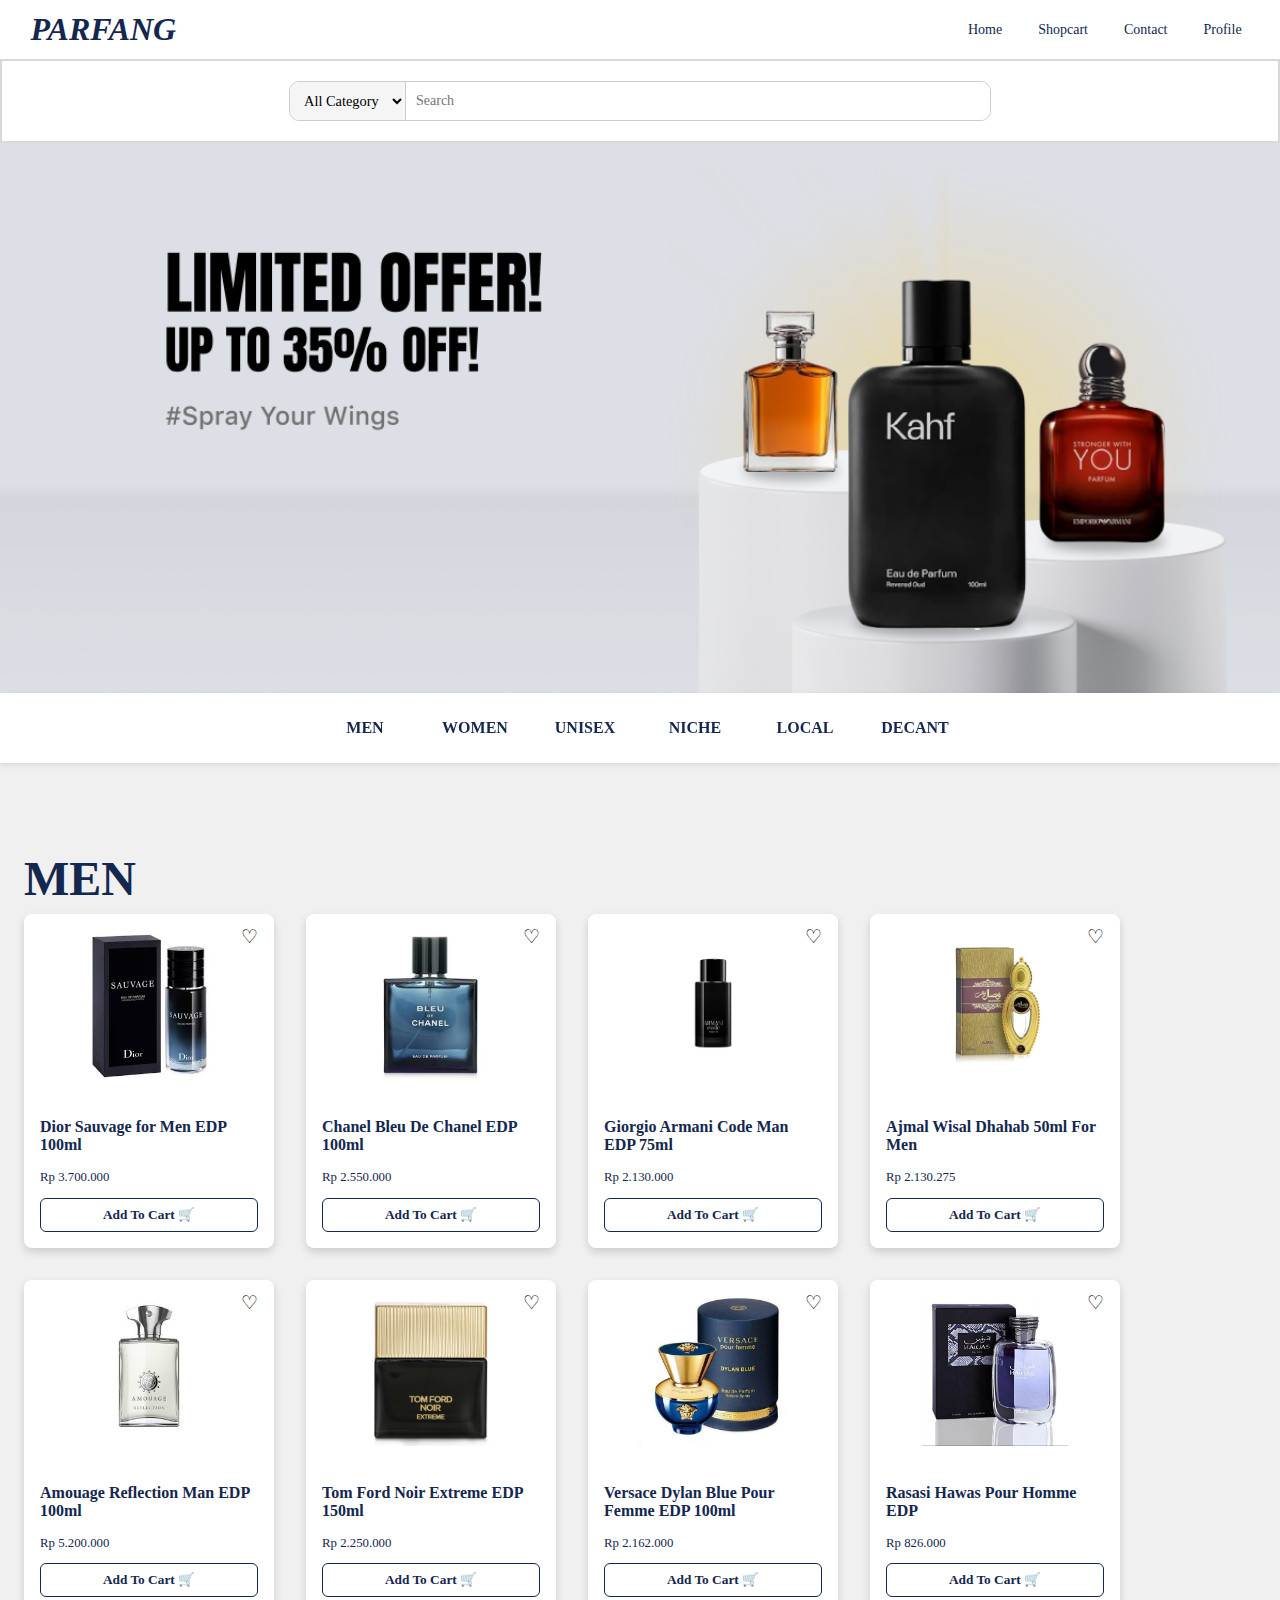
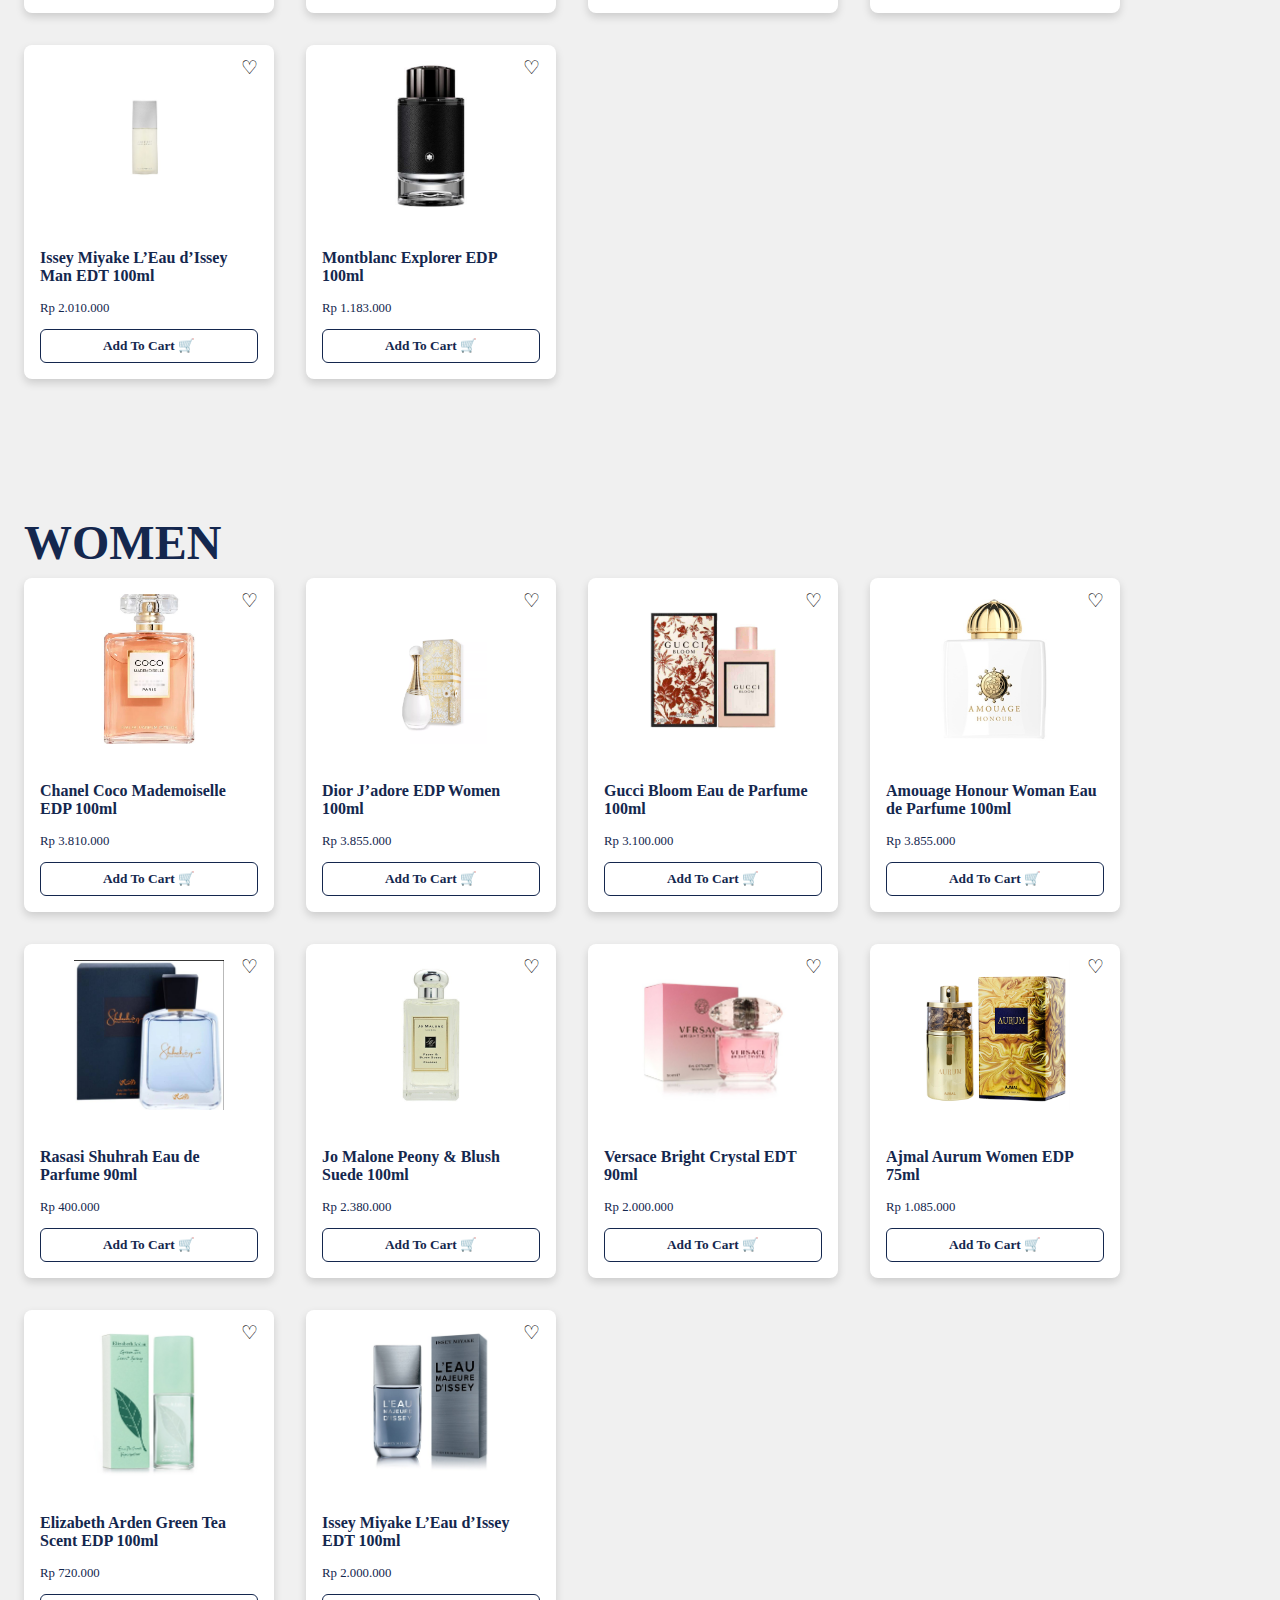
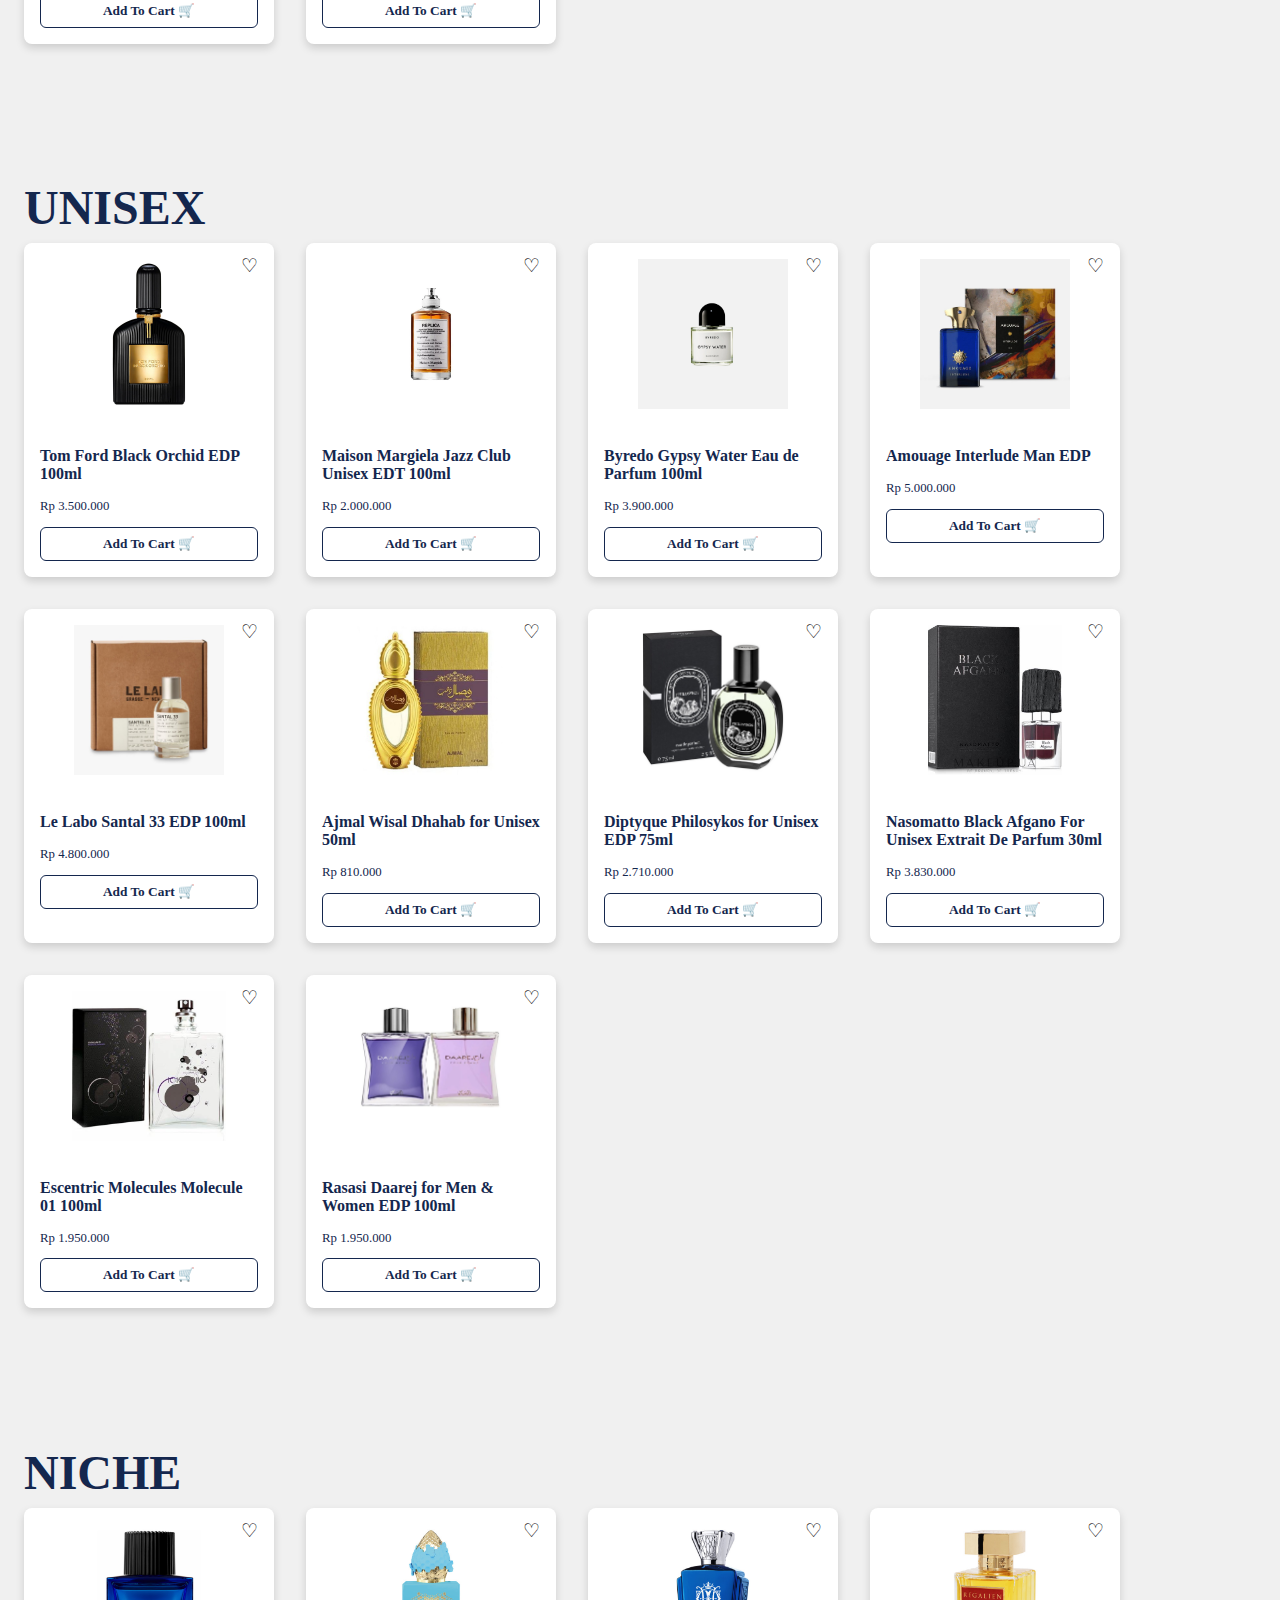
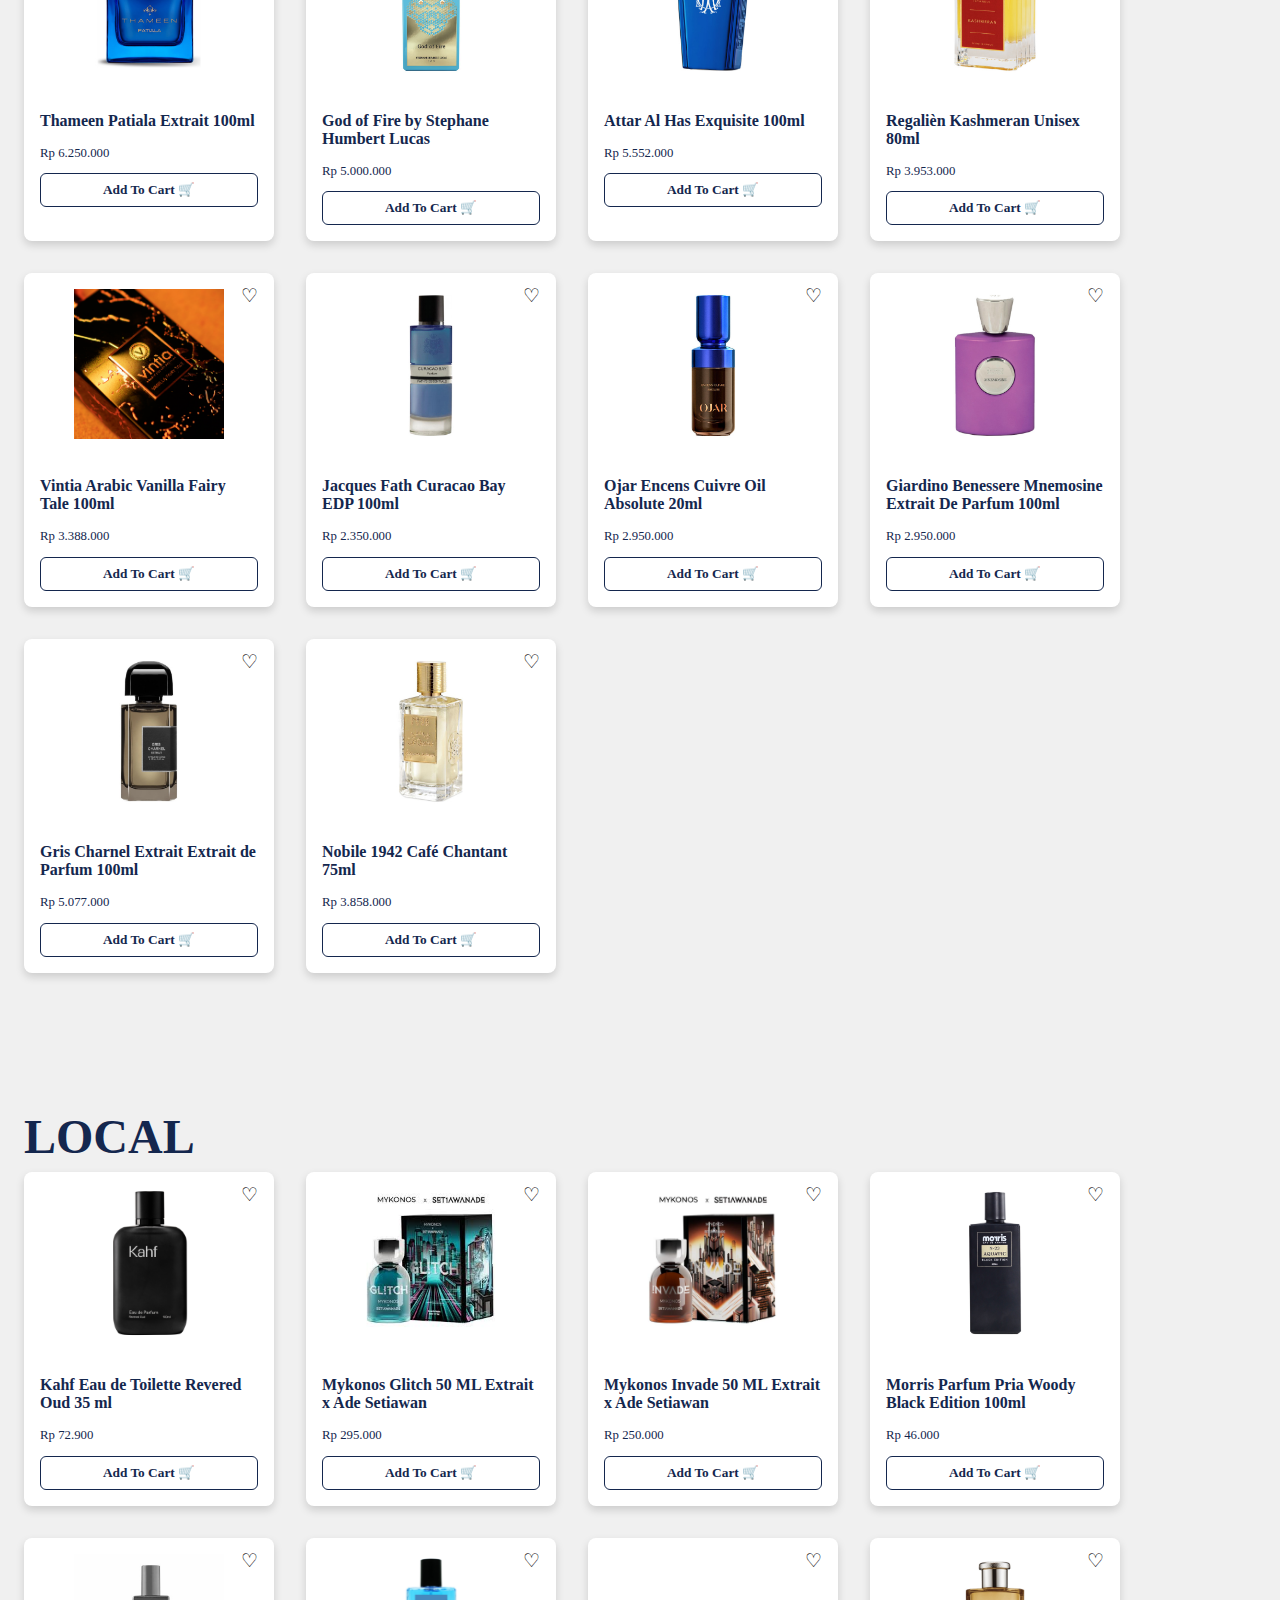
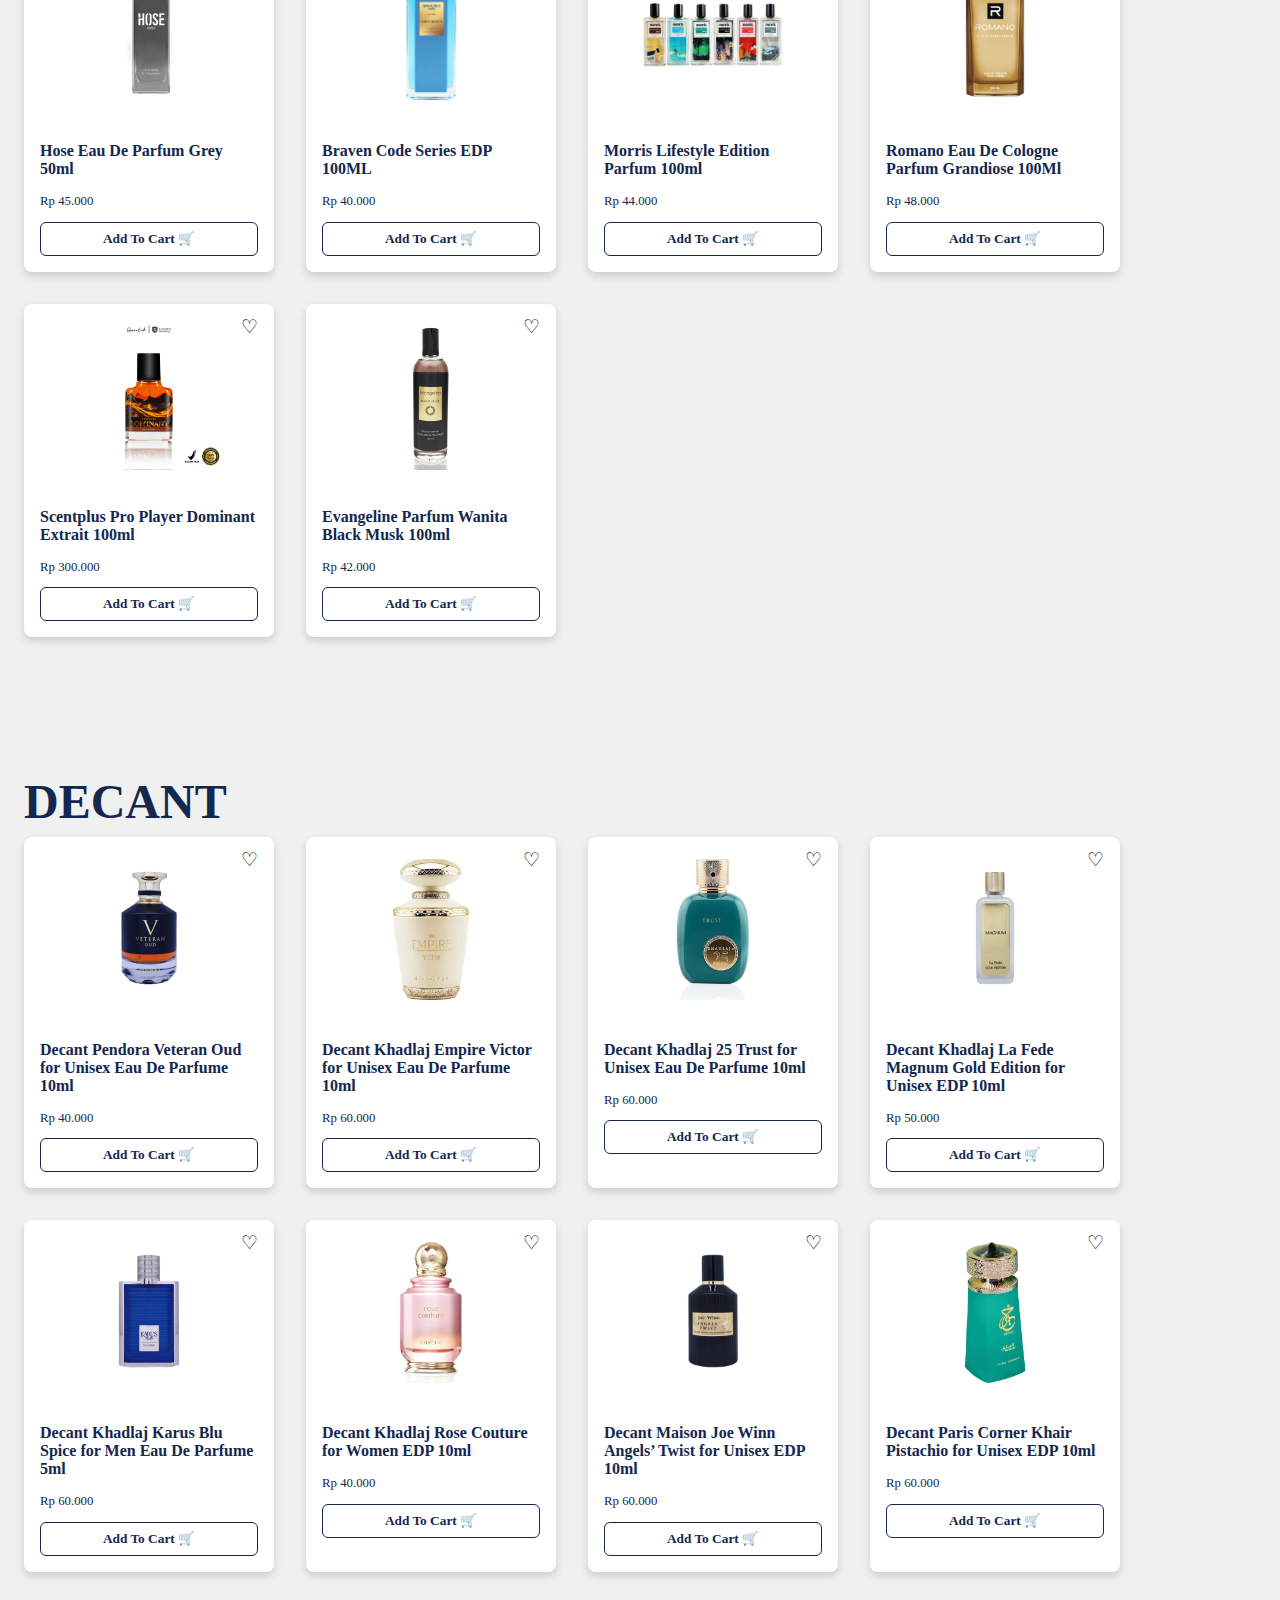
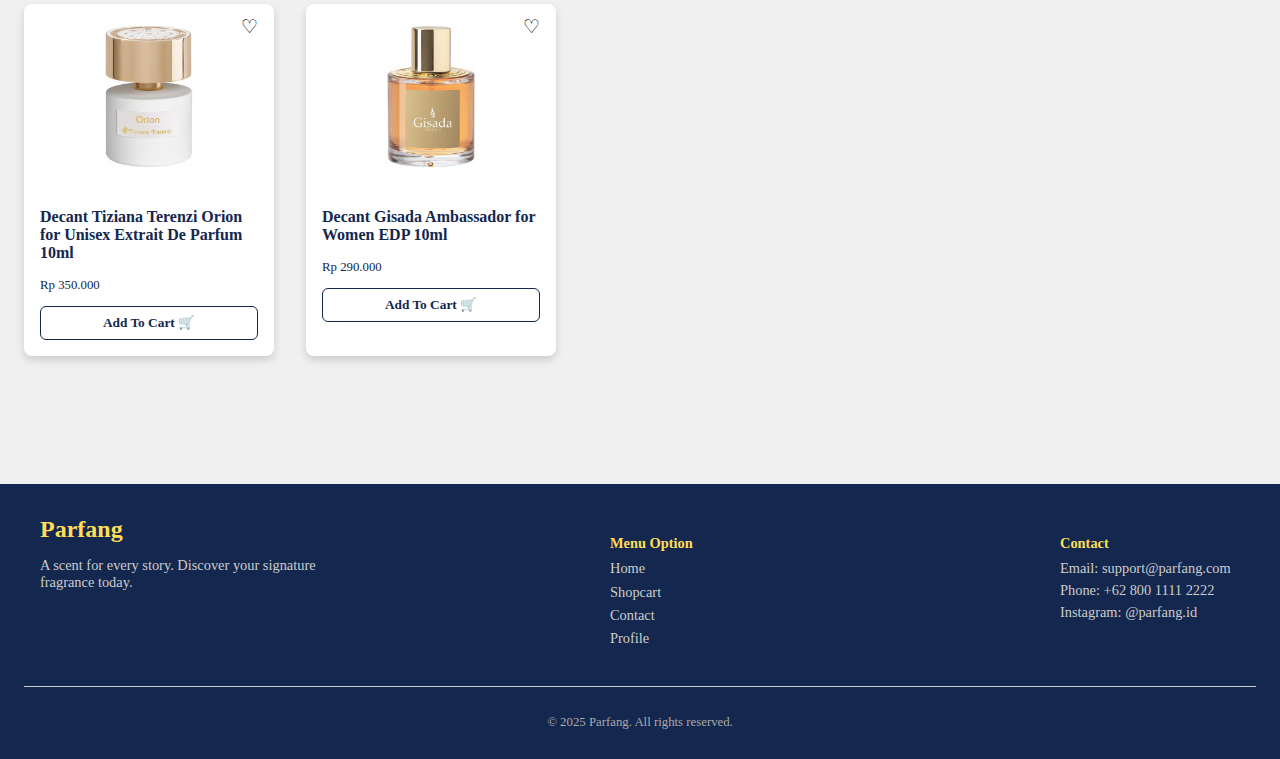
<file: index.html>
<!DOCTYPE html>
<html lang="en">
<head>
    <meta charset="UTF-8">
    <meta name="viewport" content="width=device-width, initial-scale=1.0">
    <title>PARFANG</title>
    <link rel="preconnect" href="https://fonts.googleapis.com">
    <link rel="stylesheet" href="style.css">
</head>
<body>
    <!-- Header -->
    <header>
        <nav class="navbar">
            <div class="brand">Parfang</div>
            <ul class="nav-links">
                <li><a href="#">Home</a></li>
                <li><a href="shopcart.html">Shopcart</a></li>
                <li><a href="contact.html">Contact</a></li>
                <li><a href="profile.html">Profile</a></li>
            </ul>
        </nav>

        <div class="search-container">
            <div class="search-bar">
                <select>
                    <option>All Category</option>
                    <option>MEN</option>
                    <option>WOMEN</option>
                    <option>UNISEX</option>
                    <option>NICHE</option>
                    <option>DECANT</option>
                </select>
                <input type="text" placeholder="Search">
            </div>
        </div>
    </header>

    <!-- Banner -->
     <div class="banner">
        <img src="images/Banner.png" alt="highlight">
     </div>
    
     <!-- Kategori Produk -->
    <div class="category">
        <a href="#men">Men</a>
        <a href="#women">Women</a>
        <a href="#unisex">Unisex</a>
        <a href="#niche">Niche</a>
        <a href="#local">Local</a>
        <a href="#decant">Decant</a>
    </div>

    <!-- Section Kategori Produk -->
    <section>
        <div class="men" id="men">
            <div class="content">
                <h1>MEN</h1>
                <div class="product-row">
                    <!-- Produk 1 -->
                    <div class="product-card">
                        <div class="product-image">
                            <img src="images/men/diorsauvage.jpg" alt="Dior Sauvage">
                            <button class="wishlist">&#9825;</button>
                        </div>
                        <div class="product-info">
                            <p class="product-name">Dior Sauvage for Men EDP 100ml</p>
                            <p class="product-price">Rp 3.700.000</p>
                            <button class="add-to-cart">
                            Add To Cart
                            <span class="cart-icon">🛒</span>
                            </button>
                        </div>
                    </div>
                    <!-- Produk 2 -->
                    <div class="product-card">
                        <div class="product-image">
                            <img src="images/men/bluedechanel.jpg" alt="Chanel Bleu De Chanel">
                            <button class="wishlist">&#9825;</button>
                        </div>
                        <div class="product-info">
                            <p class="product-name">Chanel Bleu De Chanel EDP 100ml</p>
                            <p class="product-price">Rp 2.550.000</p>
                            <button class="add-to-cart">
                            Add To Cart
                            <span class="cart-icon">🛒</span>
                            </button>
                        </div>
                    </div>
                    <!-- Produk 3 -->
                    <div class="product-card">
                        <div class="product-image">
                            <img src="images/men/armanicode.jpg" alt="Giorgio Armani Code">
                            <button class="wishlist">&#9825;</button>
                        </div>
                        <div class="product-info">
                            <p class="product-name">Giorgio Armani Code Man EDP 75ml</p>
                            <p class="product-price">Rp 2.130.000</p>
                            <button class="add-to-cart">
                            Add To Cart
                            <span class="cart-icon">🛒</span>
                            </button>
                        </div>
                    </div>
                    <!-- Produk 4 -->
                    <div class="product-card">
                        <div class="product-image">
                            <img src="images/men/ajmalwisal.jpg" alt="Ajmal Wisal Dhahab">
                            <button class="wishlist">&#9825;</button>
                        </div>
                        <div class="product-info">
                            <p class="product-name">Ajmal Wisal Dhahab 50ml For Men</p>
                            <p class="product-price">Rp 2.130.275</p>
                            <button class="add-to-cart">
                            Add To Cart
                            <span class="cart-icon">🛒</span>
                            </button>
                        </div>
                    </div>
                    <!-- Produk 5 -->
                    <div class="product-card">
                        <div class="product-image">
                            <img src="images/men/amouagereflection.jpg" alt="Amouage Reflection Man">
                            <button class="wishlist">&#9825;</button>
                        </div>
                        <div class="product-info">
                            <p class="product-name">Amouage Reflection Man EDP 100ml</p>
                            <p class="product-price">Rp 5.200.000</p>
                            <button class="add-to-cart">
                            Add To Cart
                            <span class="cart-icon">🛒</span>
                            </button>
                        </div>
                    </div>
                    <!-- Produk 6 -->
                    <div class="product-card">
                        <div class="product-image">
                            <img src="images/men/tomfordnoir.jpg" alt="Tom Ford Noir">
                            <button class="wishlist">&#9825;</button>
                        </div>
                        <div class="product-info">
                            <p class="product-name">Tom Ford Noir Extreme EDP 150ml</p>
                            <p class="product-price">Rp 2.250.000</p>
                            <button class="add-to-cart">
                            Add To Cart
                            <span class="cart-icon">🛒</span>
                            </button>
                        </div>
                    </div>
                    <!-- Produk 7 -->
                    <div class="product-card">
                        <div class="product-image">
                            <img src="images/men/versacepourfemme.jpg" alt="Versace Dylan Blue">
                            <button class="wishlist">&#9825;</button>
                        </div>
                        <div class="product-info">
                            <p class="product-name">Versace Dylan Blue Pour Femme EDP 100ml</p>
                            <p class="product-price">Rp 2.162.000</p>
                            <button class="add-to-cart">
                            Add To Cart
                            <span class="cart-icon">🛒</span>
                            </button>
                        </div>
                    </div>
                    <!-- Produk 8 -->
                    <div class="product-card">
                        <div class="product-image">
                            <img src="images/men/rasasihawas.jpg" alt="Rasasi Hawas Pour">
                            <button class="wishlist">&#9825;</button>
                        </div>
                        <div class="product-info">
                            <p class="product-name">Rasasi Hawas Pour Homme EDP</p>
                            <p class="product-price">Rp 826.000</p>
                            <button class="add-to-cart">
                            Add To Cart
                            <span class="cart-icon">🛒</span>
                            </button>
                        </div>
                    </div>
                    <!-- Produk 9 -->
                    <div class="product-card">
                        <div class="product-image">
                            <img src="images/men/isseywiyake.jpg" alt="Issey Miyake">
                            <button class="wishlist">&#9825;</button>
                        </div>
                        <div class="product-info">
                            <p class="product-name">Issey Miyake L’Eau d’Issey  Man EDT 100ml</p>
                            <p class="product-price">Rp 2.010.000</p>
                            <button class="add-to-cart">
                            Add To Cart
                            <span class="cart-icon">🛒</span>
                            </button>
                        </div>
                    </div>
                    <!-- Produk 10 -->
                    <div class="product-card">
                        <div class="product-image">
                            <img src="images/men/montblancexplorer.jpg" alt="Montblanc Explorer">
                            <button class="wishlist">&#9825;</button>
                        </div>
                        <div class="product-info">
                            <p class="product-name">Montblanc Explorer EDP 100ml</p>
                            <p class="product-price">Rp 1.183.000</p>
                            <button class="add-to-cart">
                            Add To Cart
                            <span class="cart-icon">🛒</span>
                            </button>
                        </div>
                    </div>
                </div>
            </div>
        </div>
        <div class="women" id="women">
            <div class="content">
                <h1>WOMEN</h1>
                <div class="product-row">
                    <!-- Produk 1 -->
                    <div class="product-card">
                        <div class="product-image">
                            <img src="images/women/chanelcoco.jpg" alt="Chanel Coco Mademoiselle">
                            <button class="wishlist">&#9825;</button>
                        </div>
                        <div class="product-info">
                            <p class="product-name">Chanel Coco Mademoiselle EDP 100ml</p>
                            <p class="product-price">Rp 3.810.000</p>
                            <button class="add-to-cart">
                            Add To Cart
                            <span class="cart-icon">🛒</span>
                            </button>
                        </div>
                    </div>
                    <!-- Produk 2 -->
                    <div class="product-card">
                        <div class="product-image">
                            <img src="images/women/diorjadore.webp" alt="Dior J’adore">
                            <button class="wishlist">&#9825;</button>
                        </div>
                        <div class="product-info">
                            <p class="product-name">Dior J’adore EDP Women 100ml</p>
                            <p class="product-price">Rp 3.855.000</p>
                            <button class="add-to-cart">
                            Add To Cart
                            <span class="cart-icon">🛒</span>
                            </button>
                        </div>
                    </div>
                    <!-- Produk 3 -->
                    <div class="product-card">
                        <div class="product-image">
                            <img src="images/women/guccibloom.jpg" alt="Gucci Bloom">
                            <button class="wishlist">&#9825;</button>
                        </div>
                        <div class="product-info">
                            <p class="product-name">Gucci Bloom Eau de Parfume 100ml</p>
                            <p class="product-price">Rp 3.100.000</p>
                            <button class="add-to-cart">
                            Add To Cart
                            <span class="cart-icon">🛒</span>
                            </button>
                        </div>
                    </div>
                    <!-- Produk 4 -->
                    <div class="product-card">
                        <div class="product-image">
                            <img src="images/women/amouagehonour.jpg" alt="Gucci Bloom">
                            <button class="wishlist">&#9825;</button>
                        </div>
                        <div class="product-info">
                            <p class="product-name">Amouage Honour Woman Eau de Parfume 100ml</p>
                            <p class="product-price">Rp 3.855.000</p>
                            <button class="add-to-cart">
                            Add To Cart
                            <span class="cart-icon">🛒</span>
                            </button>
                        </div>
                    </div>
                    <!-- Produk 5 -->
                    <div class="product-card">
                        <div class="product-image">
                            <img src="images/women/rasasishuhrah.jpg" alt="Gucci Bloom">
                            <button class="wishlist">&#9825;</button>
                        </div>
                        <div class="product-info">
                            <p class="product-name">Rasasi Shuhrah Eau de Parfume 90ml</p>
                            <p class="product-price">Rp 400.000</p>
                            <button class="add-to-cart">
                            Add To Cart
                            <span class="cart-icon">🛒</span>
                            </button>
                        </div>
                    </div>
                    <!-- Produk 6 -->
                    <div class="product-card">
                        <div class="product-image">
                            <img src="images/women/jomalonepeony.jpg" alt="Jo Malone Peony">
                            <button class="wishlist">&#9825;</button>
                        </div>
                        <div class="product-info">
                            <p class="product-name">Jo Malone Peony & Blush Suede 100ml</p>
                            <p class="product-price">Rp 2.380.000</p>
                            <button class="add-to-cart">
                            Add To Cart
                            <span class="cart-icon">🛒</span>
                            </button>
                        </div>
                    </div>
                    <!-- Produk 7 -->
                    <div class="product-card">
                        <div class="product-image">
                            <img src="images/women/versacebright.jpg" alt="Versace Bright Crystal">
                            <button class="wishlist">&#9825;</button>
                        </div>
                        <div class="product-info">
                            <p class="product-name">Versace Bright Crystal EDT 90ml</p>
                            <p class="product-price">Rp 2.000.000</p>
                            <button class="add-to-cart">
                            Add To Cart
                            <span class="cart-icon">🛒</span>
                            </button>
                        </div>
                    </div>
                    <!-- Produk 8 -->
                    <div class="product-card">
                        <div class="product-image">
                            <img src="images/women/ajmalaurum.png" alt="Ajmal Aurum">
                            <button class="wishlist">&#9825;</button>
                        </div>
                        <div class="product-info">
                            <p class="product-name">Ajmal Aurum Women EDP 75ml</p>
                            <p class="product-price">Rp 1.085.000</p>
                            <button class="add-to-cart">
                            Add To Cart
                            <span class="cart-icon">🛒</span>
                            </button>
                        </div>
                    </div>
                    <!-- Produk 9 -->
                    <div class="product-card">
                        <div class="product-image">
                            <img src="images/women/elizabetharden.jpg" alt="Elizabeth Arden">
                            <button class="wishlist">&#9825;</button>
                        </div>
                        <div class="product-info">
                            <p class="product-name">Elizabeth Arden Green Tea Scent EDP 100ml</p>
                            <p class="product-price">Rp 720.000</p>
                            <button class="add-to-cart">
                            Add To Cart
                            <span class="cart-icon">🛒</span>
                            </button>
                        </div>
                    </div>
                    <!-- Produk 10 -->
                    <div class="product-card">
                        <div class="product-image">
                            <img src="images/women/isseyleaudissey.jpg" alt="Issey Miyake">
                            <button class="wishlist">&#9825;</button>
                        </div>
                        <div class="product-info">
                            <p class="product-name">Issey Miyake L’Eau d’Issey EDT 100ml</p>
                            <p class="product-price">Rp 2.000.000</p>
                            <button class="add-to-cart">
                            Add To Cart
                            <span class="cart-icon">🛒</span>
                            </button>
                        </div>
                    </div>
                </div>
            </div>
        </div>
        <div class="unisex" id="unisex">
            <div class="content">
                <h1>UNISEX</h1>
                <div class="product-row">
                    <!-- Produk 1 -->
                    <div class="product-card">
                        <div class="product-image">
                            <img src="images/unisex/tomfordb.webp" alt="Tom Ford">
                            <button class="wishlist">&#9825;</button>
                        </div>
                        <div class="product-info">
                            <p class="product-name">Tom Ford Black Orchid EDP 100ml</p>
                            <p class="product-price">Rp 3.500.000</p>
                            <button class="add-to-cart">
                            Add To Cart
                            <span class="cart-icon">🛒</span>
                            </button>
                        </div>
                    </div>
                    <!-- Produk 2 -->
                    <div class="product-card">
                        <div class="product-image">
                            <img src="images/unisex/maisonmargiela.webp" alt="Maison Margiela">
                            <button class="wishlist">&#9825;</button>
                        </div>
                        <div class="product-info">
                            <p class="product-name">Maison Margiela Jazz Club Unisex EDT 100ml</p>
                            <p class="product-price">Rp 2.000.000</p>
                            <button class="add-to-cart">
                            Add To Cart
                            <span class="cart-icon">🛒</span>
                            </button>
                        </div>
                    </div>
                    <!-- Produk 3 -->
                    <div class="product-card">
                        <div class="product-image">
                            <img src="images/unisex/byredogypsy.webp" alt="Byredo Gypsy Water">
                            <button class="wishlist">&#9825;</button>
                        </div>
                        <div class="product-info">
                            <p class="product-name">Byredo Gypsy Water Eau de Parfum 100ml</p>
                            <p class="product-price">Rp 3.900.000</p>
                            <button class="add-to-cart">
                            Add To Cart
                            <span class="cart-icon">🛒</span>
                            </button>
                        </div>
                    </div>
                    <!-- Produk 4 -->
                    <div class="product-card">
                        <div class="product-image">
                            <img src="images/unisex/interludeman.jpg" alt="Amouage Interlude">
                            <button class="wishlist">&#9825;</button>
                        </div>
                        <div class="product-info">
                            <p class="product-name">Amouage Interlude Man EDP</p>
                            <p class="product-price">Rp 5.000.000</p>
                            <button class="add-to-cart">
                            Add To Cart
                            <span class="cart-icon">🛒</span>
                            </button>
                        </div>
                    </div>
                    <!-- Produk 5 -->
                    <div class="product-card">
                        <div class="product-image">
                            <img src="images/unisex/lelabosantal.jpg" alt="Le Labo Santal 33">
                            <button class="wishlist">&#9825;</button>
                        </div>
                        <div class="product-info">
                            <p class="product-name">Le Labo Santal 33 EDP 100ml</p>
                            <p class="product-price">Rp 4.800.000</p>
                            <button class="add-to-cart">
                            Add To Cart
                            <span class="cart-icon">🛒</span>
                            </button>
                        </div>
                    </div>
                    <!-- Produk 6 -->
                    <div class="product-card">
                        <div class="product-image">
                            <img src="images/unisex/ajmalwisal.jpg" alt="Ajmal Wisal Dhahab">
                            <button class="wishlist">&#9825;</button>
                        </div>
                        <div class="product-info">
                            <p class="product-name">Ajmal Wisal Dhahab for Unisex 50ml</p>
                            <p class="product-price">Rp 810.000</p>
                            <button class="add-to-cart">
                            Add To Cart
                            <span class="cart-icon">🛒</span>
                            </button>
                        </div>
                    </div>
                    <!-- Produk 7 -->
                    <div class="product-card">
                        <div class="product-image">
                            <img src="images/unisex/diptyquephilos.jpg" alt="Diptyque Philosykos">
                            <button class="wishlist">&#9825;</button>
                        </div>
                        <div class="product-info">
                            <p class="product-name">Diptyque Philosykos for Unisex EDP 75ml</p>
                            <p class="product-price">Rp 2.710.000</p>
                            <button class="add-to-cart">
                            Add To Cart
                            <span class="cart-icon">🛒</span>
                            </button>
                        </div>
                    </div>
                    <!-- Produk 8 -->
                    <div class="product-card">
                        <div class="product-image">
                            <img src="images/unisex/nasomatoblack.jpg" alt="Nasomatto Black Afgano">
                            <button class="wishlist">&#9825;</button>
                        </div>
                        <div class="product-info">
                            <p class="product-name">Nasomatto Black Afgano For Unisex Extrait De Parfum 30ml</p>
                            <p class="product-price">Rp 3.830.000</p>
                            <button class="add-to-cart">
                            Add To Cart
                            <span class="cart-icon">🛒</span>
                            </button>
                        </div>
                    </div>
                    <!-- Produk 9 -->
                    <div class="product-card">
                        <div class="product-image">
                            <img src="images/unisex/escentricmolecules.jpg" alt="Escentric Molecules">
                            <button class="wishlist">&#9825;</button>
                        </div>
                        <div class="product-info">
                            <p class="product-name">Escentric Molecules Molecule 01 100ml</p>
                            <p class="product-price">Rp 1.950.000</p>
                            <button class="add-to-cart">
                            Add To Cart
                            <span class="cart-icon">🛒</span>
                            </button>
                        </div>
                    </div>
                    <!-- Produk 10 -->
                    <div class="product-card">
                        <div class="product-image">
                            <img src="images/unisex/rasasidarej.jpg" alt="Rasasi Daarej">
                            <button class="wishlist">&#9825;</button>
                        </div>
                        <div class="product-info">
                            <p class="product-name">Rasasi Daarej for Men & Women EDP 100ml</p>
                            <p class="product-price">Rp 1.950.000</p>
                            <button class="add-to-cart">
                            Add To Cart
                            <span class="cart-icon">🛒</span>
                            </button>
                        </div>
                    </div>
                </div>
            </div>
        </div>
        <div class="niche" id="niche">
            <div class="content">
                <h1>NICHE</h1>
                <div class="product-row">
                    <!-- Produk 1 -->
                    <div class="product-card">
                        <div class="product-image">
                            <img src="images/niche/Thameen Patiala Extrait.jpg" alt="Thameen Patiala">
                            <button class="wishlist">&#9825;</button>
                        </div>
                        <div class="product-info">
                            <p class="product-name">Thameen Patiala Extrait 100ml</p>
                            <p class="product-price">Rp 6.250.000</p>
                            <button class="add-to-cart">
                            Add To Cart
                            <span class="cart-icon">🛒</span>
                            </button>
                        </div>
                    </div>
                    <!-- Produk 2 -->
                    <div class="product-card">
                        <div class="product-image">
                            <img src="images/niche/God of Fire by Stephane Humbert Lucas.jpg" alt="Gof Of Fire">
                            <button class="wishlist">&#9825;</button>
                        </div>
                        <div class="product-info">
                            <p class="product-name">God of Fire by Stephane Humbert Lucas</p>
                            <p class="product-price">Rp 5.000.000</p>
                            <button class="add-to-cart">
                            Add To Cart
                            <span class="cart-icon">🛒</span>
                            </button>
                        </div>
                    </div>
                    <!-- Produk 3 -->
                    <div class="product-card">
                        <div class="product-image">
                            <img src="images/niche/Attar Al Has Exquisite.jpg" alt="Attar AL Has">
                            <button class="wishlist">&#9825;</button>
                        </div>
                        <div class="product-info">
                            <p class="product-name">Attar Al Has Exquisite 100ml</p>
                            <p class="product-price">Rp 5.552.000</p>
                            <button class="add-to-cart">
                            Add To Cart
                            <span class="cart-icon">🛒</span>
                            </button>
                        </div>
                    </div>
                    <!-- Produk 4 -->
                    <div class="product-card">
                        <div class="product-image">
                            <img src="images/niche/Regalièn Kashmeran.jpg" alt="Regalièn Kashmeran">
                            <button class="wishlist">&#9825;</button>
                        </div>
                        <div class="product-info">
                            <p class="product-name">Regalièn Kashmeran Unisex 80ml</p>
                            <p class="product-price">Rp 3.953.000</p>
                            <button class="add-to-cart">
                            Add To Cart
                            <span class="cart-icon">🛒</span>
                            </button>
                        </div>
                    </div>
                    <!-- Produk 5 -->
                    <div class="product-card">
                        <div class="product-image">
                            <img src="images/niche/Vintia Arabic Vanilla Fairy Tale.jpg" alt="Vintia Arabic">
                            <button class="wishlist">&#9825;</button>
                        </div>
                        <div class="product-info">
                            <p class="product-name">Vintia Arabic Vanilla Fairy Tale 100ml</p>
                            <p class="product-price">Rp 3.388.000</p>
                            <button class="add-to-cart">
                            Add To Cart
                            <span class="cart-icon">🛒</span>
                            </button>
                        </div>
                    </div>
                    <!-- Produk 6 -->
                    <div class="product-card">
                        <div class="product-image">
                            <img src="images/niche/Jacques Fath Curacao Bay.jpg" alt="Jacques Curacao">
                            <button class="wishlist">&#9825;</button>
                        </div>
                        <div class="product-info">
                            <p class="product-name">Jacques Fath Curacao Bay EDP 100ml</p>
                            <p class="product-price">Rp 2.350.000</p>
                            <button class="add-to-cart">
                            Add To Cart
                            <span class="cart-icon">🛒</span>
                            </button>
                        </div>
                    </div>
                    <!-- Produk 7 -->
                    <div class="product-card">
                        <div class="product-image">
                            <img src="images/niche/Ojar Encens Cuivre Oil Absolute.jpg" alt="Jacques Fath">
                            <button class="wishlist">&#9825;</button>
                        </div>
                        <div class="product-info">
                            <p class="product-name">Ojar Encens Cuivre Oil Absolute 20ml</p>
                            <p class="product-price">Rp 2.950.000</p>
                            <button class="add-to-cart">
                            Add To Cart
                            <span class="cart-icon">🛒</span>
                            </button>
                        </div>
                    </div>
                    <!-- Produk 8 -->
                    <div class="product-card">
                        <div class="product-image">
                            <img src="images/niche/Giardino Benessere Mnemosine.jpg" alt="Giardino Benessere">
                            <button class="wishlist">&#9825;</button>
                        </div>
                        <div class="product-info">
                            <p class="product-name">Giardino Benessere Mnemosine Extrait De Parfum 100ml</p>
                            <p class="product-price">Rp 2.950.000</p>
                            <button class="add-to-cart">
                            Add To Cart
                            <span class="cart-icon">🛒</span>
                            </button>
                        </div>
                    </div>
                    <!-- Produk 9 -->
                    <div class="product-card">
                        <div class="product-image">
                            <img src="images/niche/Gris Charnel Extrait Extrait.jpg" alt="Gris Charnel">
                            <button class="wishlist">&#9825;</button>
                        </div>
                        <div class="product-info">
                            <p class="product-name">Gris Charnel Extrait Extrait de Parfum 100ml</p>
                            <p class="product-price">Rp 5.077.000</p>
                            <button class="add-to-cart">
                            Add To Cart
                            <span class="cart-icon">🛒</span>
                            </button>
                        </div>
                    </div>
                    <!-- Produk 10 -->
                    <div class="product-card">
                        <div class="product-image">
                            <img src="images/niche/Nobile 1942 Café Chantant.jpg" alt="Nobile 1942">
                            <button class="wishlist">&#9825;</button>
                        </div>
                        <div class="product-info">
                            <p class="product-name">Nobile 1942 Café Chantant 75ml</p>
                            <p class="product-price">Rp 3.858.000</p>
                            <button class="add-to-cart">
                            Add To Cart
                            <span class="cart-icon">🛒</span>
                            </button>
                        </div>
                    </div>
                </div>
            </div>
        </div>
        <div class="local" id="local">
            <div class="content">
                <h1>LOCAL</h1>
                <div class="product-row">
                    <!-- Produk 1 -->
                    <div class="product-card">
                        <div class="product-image">
                            <img src="images/local/1. Kahf Revered Oud Eau de Parfum.png" alt="Kahf">
                            <button class="wishlist">&#9825;</button>
                        </div>
                        <div class="product-info">
                            <p class="product-name">Kahf Eau de Toilette Revered Oud 35 ml</p>
                            <p class="product-price">Rp 72.900</p>
                            <button class="add-to-cart">
                            Add To Cart
                            <span class="cart-icon">🛒</span>
                            </button>
                        </div>
                    </div>
                    <!-- Produk 2 -->
                    <div class="product-card">
                        <div class="product-image">
                            <img src="images/local/2. Mykonos Glitch Extrait x Ade Setiawan.jpg" alt="Mykonos Glitch">
                            <button class="wishlist">&#9825;</button>
                        </div>
                        <div class="product-info">
                            <p class="product-name">Mykonos Glitch 50 ML Extrait x Ade Setiawan</p>
                            <p class="product-price">Rp 295.000</p>
                            <button class="add-to-cart">
                            Add To Cart
                            <span class="cart-icon">🛒</span>
                            </button>
                        </div>
                    </div>
                    <!-- Produk 3 -->
                    <div class="product-card">
                        <div class="product-image">
                            <img src="images/local/3. Mykonos Invade 50 ML Extrait x Ade Setiawan.jpg" alt="Mykonos Invade">
                            <button class="wishlist">&#9825;</button>
                        </div>
                        <div class="product-info">
                            <p class="product-name">Mykonos Invade 50 ML Extrait x Ade Setiawan</p>
                            <p class="product-price">Rp 250.000</p>
                            <button class="add-to-cart">
                            Add To Cart
                            <span class="cart-icon">🛒</span>
                            </button>
                        </div>
                    </div>
                    <!-- Produk 4 -->
                    <div class="product-card">
                        <div class="product-image">
                            <img src="images/local/4. Morris Parfum Pria Woody Black Edition .jpg" alt="Morris Woody">
                            <button class="wishlist">&#9825;</button>
                        </div>
                        <div class="product-info">
                            <p class="product-name">Morris Parfum Pria Woody Black Edition 100ml</p>
                            <p class="product-price">Rp 46.000</p>
                            <button class="add-to-cart">
                            Add To Cart
                            <span class="cart-icon">🛒</span>
                            </button>
                        </div>
                    </div>
                    <!-- Produk 5 -->
                    <div class="product-card">
                        <div class="product-image">
                            <img src="images/local/5. Hose Eau De Parfum Grey.jpg" alt="Hose Grey">
                            <button class="wishlist">&#9825;</button>
                        </div>
                        <div class="product-info">
                            <p class="product-name">Hose Eau De Parfum Grey 50ml</p>
                            <p class="product-price">Rp 45.000</p>
                            <button class="add-to-cart">
                            Add To Cart
                            <span class="cart-icon">🛒</span>
                            </button>
                        </div>
                    </div>
                    <!-- Produk 6 -->
                    <div class="product-card">
                        <div class="product-image">
                            <img src="images/local/6. Braven Code Series EDP 100ML.jpg" alt="Braven Code Series">
                            <button class="wishlist">&#9825;</button>
                        </div>
                        <div class="product-info">
                            <p class="product-name">Braven Code Series EDP 100ML</p>
                            <p class="product-price">Rp 40.000</p>
                            <button class="add-to-cart">
                            Add To Cart
                            <span class="cart-icon">🛒</span>
                            </button>
                        </div>
                    </div>
                    <!-- Produk 7 -->
                    <div class="product-card">
                        <div class="product-image">
                            <img src="images/local/7. MORRIS LIFESTYLE EDITION PARFUM 100ML.jpg" alt="MORRIS LIFESTYLE">
                            <button class="wishlist">&#9825;</button>
                        </div>
                        <div class="product-info">
                            <p class="product-name">Morris Lifestyle Edition Parfum 100ml</p>
                            <p class="product-price">Rp 44.000</p>
                            <button class="add-to-cart">
                            Add To Cart
                            <span class="cart-icon">🛒</span>
                            </button>
                        </div>
                    </div>
                    <!-- Produk 8 -->
                    <div class="product-card">
                        <div class="product-image">
                            <img src="images/local/8. Romano Eau De Cologne Parfum Pria Grandiose.jpg" alt="Romano">
                            <button class="wishlist">&#9825;</button>
                        </div>
                        <div class="product-info">
                            <p class="product-name">Romano Eau De Cologne Parfum Grandiose 100Ml</p>
                            <p class="product-price">Rp 48.000</p>
                            <button class="add-to-cart">
                            Add To Cart
                            <span class="cart-icon">🛒</span>
                            </button>
                        </div>
                    </div>
                    <!-- Produk 9 -->
                    <div class="product-card">
                        <div class="product-image">
                            <img src="images/local/9. Scentplus Pro Player Dominant Extrait De Perfume.jpg" alt="Scentplus Dominant">
                            <button class="wishlist">&#9825;</button>
                        </div>
                        <div class="product-info">
                            <p class="product-name">Scentplus Pro Player Dominant Extrait 100ml</p>
                            <p class="product-price">Rp 300.000</p>
                            <button class="add-to-cart">
                            Add To Cart
                            <span class="cart-icon">🛒</span>
                            </button>
                        </div>
                    </div>
                    <!-- Produk 10 -->
                    <div class="product-card">
                        <div class="product-image">
                            <img src="images/local/10. Evangeline Parfum Wanita Black Musk 100 ml.jpg" alt="Evangeline">
                            <button class="wishlist">&#9825;</button>
                        </div>
                        <div class="product-info">
                            <p class="product-name">Evangeline Parfum Wanita Black Musk 100ml</p>
                            <p class="product-price">Rp 42.000</p>
                            <button class="add-to-cart">
                            Add To Cart
                            <span class="cart-icon">🛒</span>
                            </button>
                        </div>
                    </div>
                </div>
            </div>
        </div>
        <div class="decant" id="decant">
            <div class="content">
                <h1>DECANT</h1>
                <div class="product-row">
                    <!-- Produk 1 -->
                    <div class="product-card">
                        <div class="product-image">
                            <img src="images/decant/Pendora Veteran Oud.jpg" alt="Pendora Veteran">
                            <button class="wishlist">&#9825;</button>
                        </div>
                        <div class="product-info">
                            <p class="product-name">Decant Pendora Veteran Oud for Unisex Eau De Parfume 10ml</p>
                            <p class="product-price">Rp 40.000</p>
                            <button class="add-to-cart">
                            Add To Cart
                            <span class="cart-icon">🛒</span>
                            </button>
                        </div>
                    </div>
                    <!-- Produk 2 -->
                    <div class="product-card">
                        <div class="product-image">
                            <img src="images/decant/Khadlaj Empire Victor.jpg" alt="Khadlaj Empire Victor">
                            <button class="wishlist">&#9825;</button>
                        </div>
                        <div class="product-info">
                            <p class="product-name">Decant Khadlaj Empire Victor for Unisex Eau De Parfume 10ml</p>
                            <p class="product-price">Rp 60.000</p>
                            <button class="add-to-cart">
                            Add To Cart
                            <span class="cart-icon">🛒</span>
                            </button>
                        </div>
                    </div>
                    <!-- Produk 3 -->
                    <div class="product-card">
                        <div class="product-image">
                            <img src="images/decant/Khadlaj 25 Trust.jpg" alt="Khadlaj 25 Trust">
                            <button class="wishlist">&#9825;</button>
                        </div>
                        <div class="product-info">
                            <p class="product-name">Decant Khadlaj 25 Trust for Unisex Eau De Parfume 10ml</p>
                            <p class="product-price">Rp 60.000</p>
                            <button class="add-to-cart">
                            Add To Cart
                            <span class="cart-icon">🛒</span>
                            </button>
                        </div>
                    </div>
                    <!-- Produk 4 -->
                    <div class="product-card">
                        <div class="product-image">
                            <img src="images/decant/Khadlaj La Fede Magnum Gold Edition.jpg" alt="Khadlaj La Fede">
                            <button class="wishlist">&#9825;</button>
                        </div>
                        <div class="product-info">
                            <p class="product-name">Decant Khadlaj La Fede Magnum Gold Edition for Unisex EDP 10ml</p>
                            <p class="product-price">Rp 50.000</p>
                            <button class="add-to-cart">
                            Add To Cart
                            <span class="cart-icon">🛒</span>
                            </button>
                        </div>
                    </div>
                    <!-- Produk 5 -->
                    <div class="product-card">
                        <div class="product-image">
                            <img src="images/decant/Khadlaj Karus Blu Spice.jpg" alt="Khadlaj Karus Blu Spice">
                            <button class="wishlist">&#9825;</button>
                        </div>
                        <div class="product-info">
                            <p class="product-name">Decant Khadlaj Karus Blu Spice for Men Eau De Parfume 5ml</p>
                            <p class="product-price">Rp 60.000</p>
                            <button class="add-to-cart">
                            Add To Cart
                            <span class="cart-icon">🛒</span>
                            </button>
                        </div>
                    </div>
                    <!-- Produk 6 -->
                    <div class="product-card">
                        <div class="product-image">
                            <img src="images/decant/Khadlaj Rose Couture.jpg" alt="Khadlaj Rose Couture">
                            <button class="wishlist">&#9825;</button>
                        </div>
                        <div class="product-info">
                            <p class="product-name">Decant Khadlaj Rose Couture for Women EDP 10ml</p>
                            <p class="product-price">Rp 40.000</p>
                            <button class="add-to-cart">
                            Add To Cart
                            <span class="cart-icon">🛒</span>
                            </button>
                        </div>
                    </div>
                    <!-- Produk 7 -->
                    <div class="product-card">
                        <div class="product-image">
                            <img src="images/decant/Maison Joe Winn Angels’ Twist.jpg" alt="Maison Joe Winn">
                            <button class="wishlist">&#9825;</button>
                        </div>
                        <div class="product-info">
                            <p class="product-name">Decant Maison Joe Winn Angels’ Twist for Unisex EDP 10ml</p>
                            <p class="product-price">Rp 60.000</p>
                            <button class="add-to-cart">
                            Add To Cart
                            <span class="cart-icon">🛒</span>
                            </button>
                        </div>
                    </div>
                    <!-- Produk 8 -->
                    <div class="product-card">
                        <div class="product-image">
                            <img src="images/decant/Paris Corner Khair Pistachio.jpg" alt="Paris Corner Khair">
                            <button class="wishlist">&#9825;</button>
                        </div>
                        <div class="product-info">
                            <p class="product-name">Decant Paris Corner Khair Pistachio for Unisex EDP 10ml</p>
                            <p class="product-price">Rp 60.000</p>
                            <button class="add-to-cart">
                            Add To Cart
                            <span class="cart-icon">🛒</span>
                            </button>
                        </div>
                    </div>
                    <!-- Produk 9 -->
                    <div class="product-card">
                        <div class="product-image">
                            <img src="images/decant/Tiziana Terenzi Orion.jpg" alt="Tiziana Terenzi Orion">
                            <button class="wishlist">&#9825;</button>
                        </div>
                        <div class="product-info">
                            <p class="product-name">Decant Tiziana Terenzi Orion for Unisex Extrait De Parfum 10ml</p>
                            <p class="product-price">Rp 350.000</p>
                            <button class="add-to-cart">
                            Add To Cart
                            <span class="cart-icon">🛒</span>
                            </button>
                        </div>
                    </div>
                    <!-- Produk 10 -->
                    <div class="product-card">
                        <div class="product-image">
                            <img src="images/decant/Gisada Ambassador Women.jpg" alt="Gisada Ambassador Women">
                            <button class="wishlist">&#9825;</button>
                        </div>
                        <div class="product-info">
                            <p class="product-name">Decant Gisada Ambassador for Women EDP 10ml</p>
                            <p class="product-price">Rp 290.000</p>
                            <button class="add-to-cart">
                            Add To Cart
                            <span class="cart-icon">🛒</span>
                            </button>
                        </div>
                    </div>
                    
                </div>
            </div>
        </div>
    </section>

    <!-- FOOTER -->
    <footer class="footer">
        <div class="footer-container">
            <div class="footer-brand">
            <h2>Parfang</h2>
            <p>A scent for every story. Discover your signature fragrance today.</p>
            </div>
            
            <div class="footer-links">
            <h4>Menu Option</h4>
            <ul>
                <li><a href="#">Home</a></li>
                <li><a href="shopcart.html">Shopcart</a></li>
                <li><a href="contact.html">Contact</a></li>
                <li><a href="profile.html">Profile</a></li>
            </ul>
            </div>
            
            <div class="footer-contact">
                <h4>Contact</h4>
                <p>Email: support@parfang.com</p>
                <p>Phone: +62 800 1111 2222</p>
                <p>Instagram: @parfang.id</p>
            </div>
        </div>

        <div class="footer-bottom">
            <p>&copy; 2025 Parfang. All rights reserved.</p>
        </div>
    </footer>
</body>
</html>
</file>
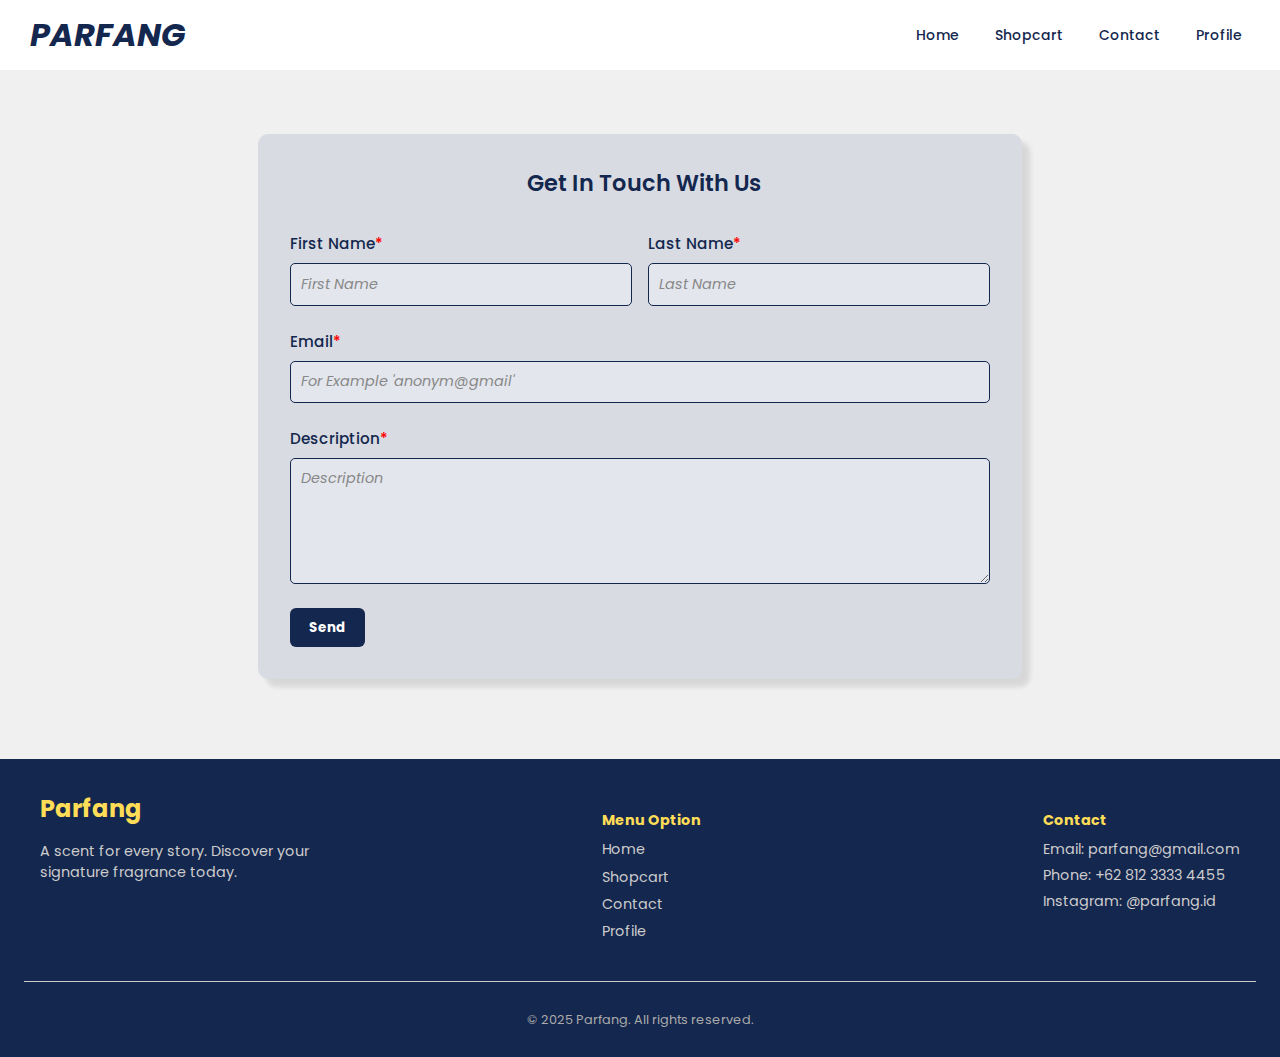
<file: contact.html>
<!DOCTYPE html>
<html lang="en">
<head>
    <meta charset="UTF-8">
    <meta name="viewport" content="width=device-width, initial-scale=1.0">
    <title>PARFANG</title>
    <link rel="stylesheet" href="style.css">
    <link href="https://fonts.googleapis.com/css2?family=Poppins:wght@300;400;500;700&display=swap" rel="stylesheet">
</head>
<body>
    <!-- Header -->
    <header>
        <nav class="navbar">
            <div class="brand">Parfang</div>
            <ul class="nav-links">
                <li><a href="index.html">Home</a></li>
                <li><a href="shopcart.html">Shopcart</a></li>
                <li><a href="#">Contact</a></li>
                <li><a href="profile.html">Profile</a></li>
            </ul>
        </nav>
    </header>

    <!-- Main -->
    <section class="contact-section">
        <div class="section-title">
            <i class="fa fa-phone"></i> Get In Touch With Us
        </div>
        <form>
            <div class="double-input">
                <div class="form-group">
                    <label>First Name<span style="color: red">*</span></label>
                    <input type="text" class="form-control" placeholder="First Name" />
                </div>
                <div class="form-group">
                    <label>Last Name<span style="color: red">*</span></label>
                    <input type="text" class="form-control" placeholder="Last Name" />
                </div>
            </div>
            <div class="form-group">
                <label>Email<span style="color: red">*</span></label>
                <input type="email" class="form-control" placeholder="For Example 'anonym@gmail'" />
            </div>
            <div class="form-group">
                <label>Description<span style="color: red">*</span></label>
                <textarea class="form-control" rows="5" placeholder="Description"></textarea>
            </div>
            <button type="submit" class="btn">Send</button>
        </form>
    </section>

    <!-- FOOTER -->
    <footer class="footer">
        <div class="footer-container">
            <div class="footer-brand">
            <h2>Parfang</h2>
            <p>A scent for every story. Discover your signature fragrance today.</p>
            </div>
            
            <div class="footer-links">
            <h4>Menu Option</h4>
            <ul>
                <li><a href="#">Home</a></li>
                <li><a href="shopcart.html">Shopcart</a></li>
                <li><a href="contact.html">Contact</a></li>
                <li><a href="profile.html">Profile</a></li>
            </ul>
            </div>
            
            <div class="footer-contact">
                <h4>Contact</h4>
                <p>Email: parfang@gmail.com</p>
                <p>Phone: +62 812 3333 4455</p>
                <p>Instagram: @parfang.id</p>
            </div>
        </div>

        <div class="footer-bottom">
            <p>&copy; 2025 Parfang. All rights reserved.</p>
        </div>
    </footer>
</body>
</html>
</file>
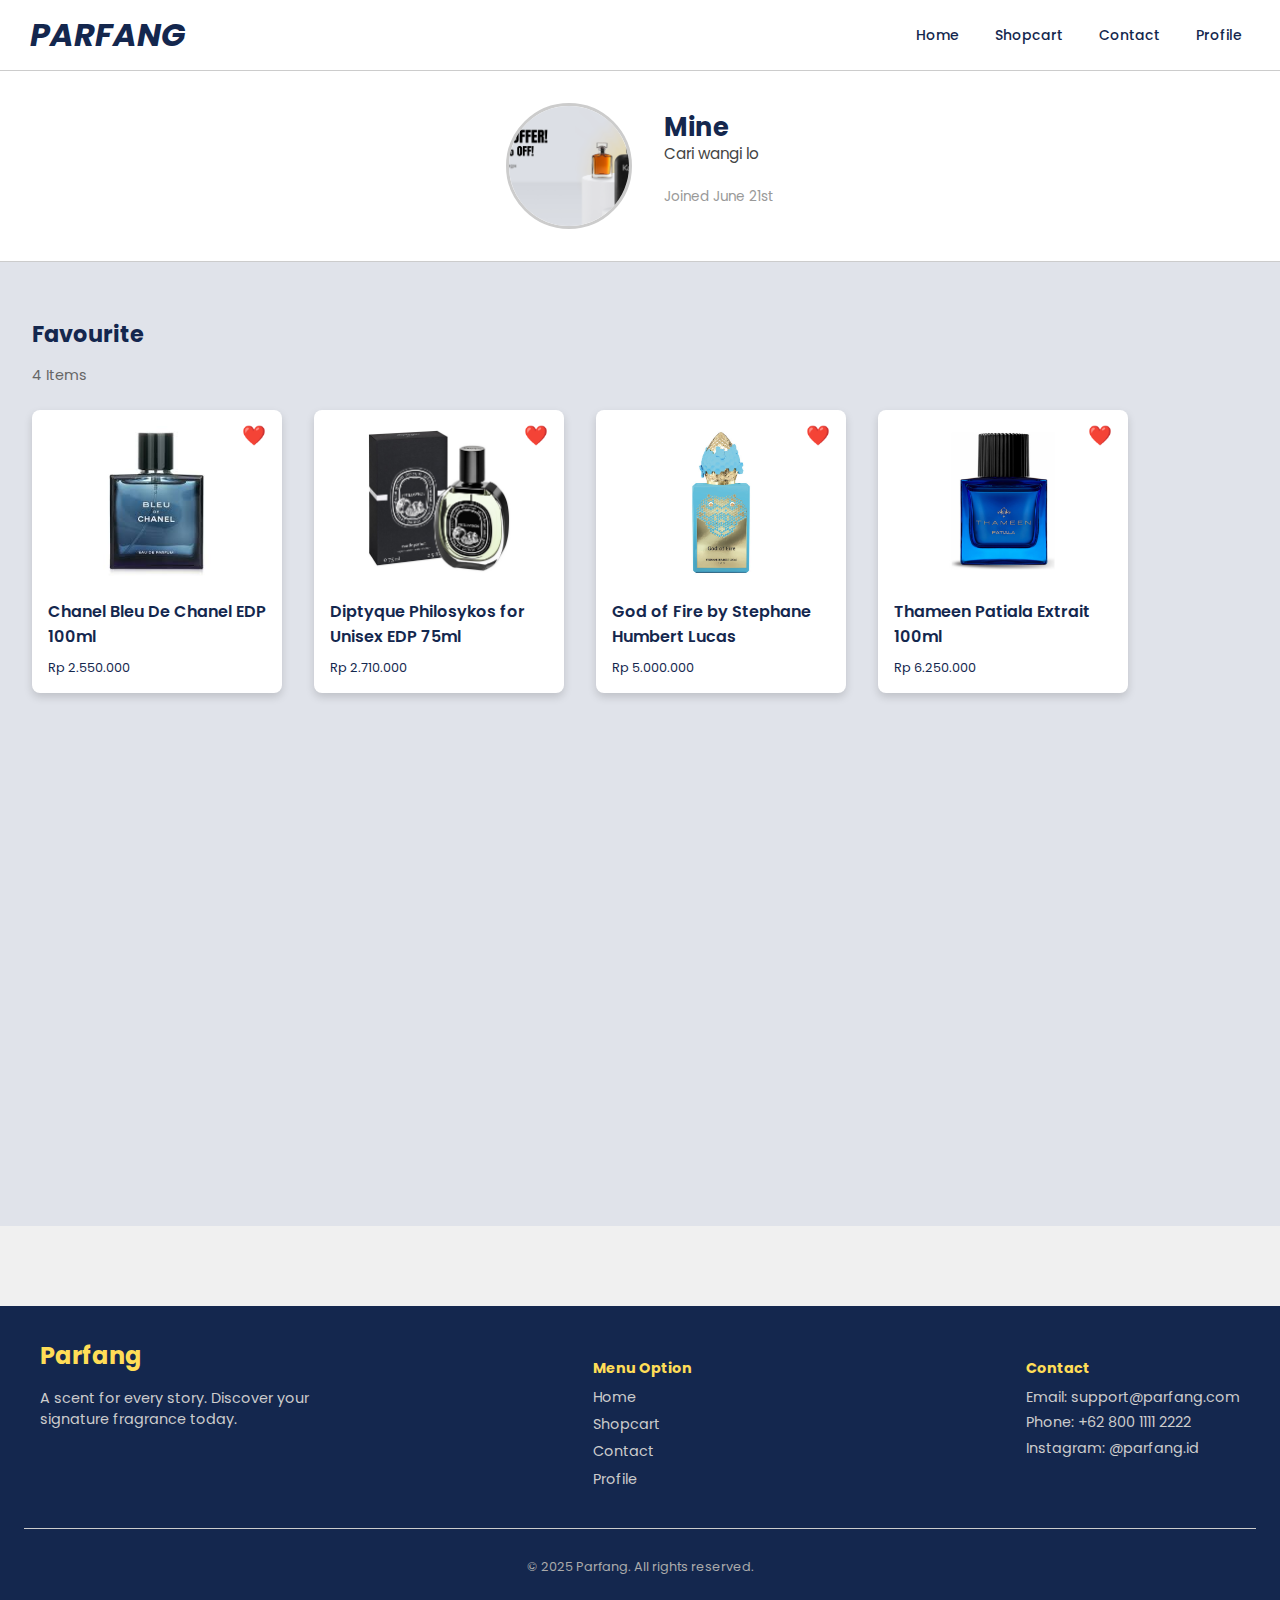
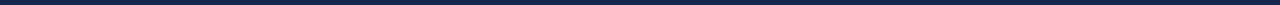
<file: profile.html>
<!DOCTYPE html>
<html lang="en">
<head>
    <meta charset="UTF-8">
    <meta name="viewport" content="width=device-width, initial-scale=1.0">
    <title>PARFANG</title>
    <link rel="stylesheet" href="style.css">
    <link href="https://fonts.googleapis.com/css2?family=Poppins:wght@300;400;500;700&display=swap" rel="stylesheet">
</head>
<body>
    <!-- Header -->
    <header>
        <nav class="navbar">
            <div class="brand">Parfang</div>
            <ul class="nav-links">
                <li><a href="index.html">Home</a></li>
                <li><a href="shopcart.html">Shopcart</a></li>
                <li><a href="contact.html">Contact</a></li>
                <li><a href="#">Profile</a></li>
            </ul>
        </nav>
    </header>

    <!-- Main -->
    <div class="profile-header">
        <img src="images/Banner.png" alt="Profile Photo" class="profile-pic">
        <div class="profile-info">
            <h2>Mine</h2>
            <p class="description">Cari wangi lo</p>
            <p class="joined-date">Joined June 21st</p>
        </div>
    </div>

    <section class="favourite-section">
        <h3>Favourite</h3>
        <p class="item-count">4 Items</p>

        <div class="product-row">
            <!-- Card 1 -->
            <div class="product-card">
                <div class="product-image">
                    <img src="images/men/bluedechanel.jpg" alt="Chanel Bleu De Chanel">
                    <button class="wishlist">❤️</button>
                </div>
            <div class="product-info">
                <div class="product-name">Chanel Bleu De Chanel EDP 100ml</div>
                <div class="product-price">Rp 2.550.000</div>
            </div>
            </div>

            <!-- Card 2 -->
            <div class="product-card">
                <div class="product-image">
                    <img src="images/unisex/diptyquephilos.jpg" alt="Diptyque Philosykos">
                    <button class="wishlist">❤️</button>
                </div>
            <div class="product-info">
                <div class="product-name">Diptyque Philosykos for Unisex EDP 75ml</div>
                <div class="product-price">Rp 2.710.000</div>
            </div>
            </div>

            <!-- Card 3 -->
            <div class="product-card">
                <div class="product-image">
                    <img src="images/niche/God of Fire by Stephane Humbert Lucas.jpg" alt="Gof Of Fire">
                    <button class="wishlist">❤️</button>
                </div>
            <div class="product-info">
                <div class="product-name">God of Fire by Stephane Humbert Lucas</div>
                <div class="product-price">Rp 5.000.000</div>
            </div>
            </div>

            <!-- Card 4 -->
            <div class="product-card">
                <div class="product-image">
                    <img src="images/niche/Thameen Patiala Extrait.jpg" alt="Thameen Patiala">
                    <button class="wishlist">❤️</button>
                </div>
            <div class="product-info">
                <div class="product-name">Thameen Patiala Extrait 100ml</div>
                <div class="product-price">Rp 6.250.000</div>
            </div>
            </div>
        </div>
    </section>

    <!-- FOOTER -->
    <footer class="footer">
        <div class="footer-container">
            <div class="footer-brand">
            <h2>Parfang</h2>
            <p>A scent for every story. Discover your signature fragrance today.</p>
            </div>
            
            <div class="footer-links">
            <h4>Menu Option</h4>
            <ul>
                <li><a href="#">Home</a></li>
                <li><a href="shopcart.html">Shopcart</a></li>
                <li><a href="contact.html">Contact</a></li>
                <li><a href="profile.html">Profile</a></li>
            </ul>
            </div>
            
            <div class="footer-contact">
                <h4>Contact</h4>
                <p>Email: support@parfang.com</p>
                <p>Phone: +62 800 1111 2222</p>
                <p>Instagram: @parfang.id</p>
            </div>
        </div>

        <div class="footer-bottom">
            <p>&copy; 2025 Parfang. All rights reserved.</p>
        </div>
    </footer>
</body>
</html>
</file>
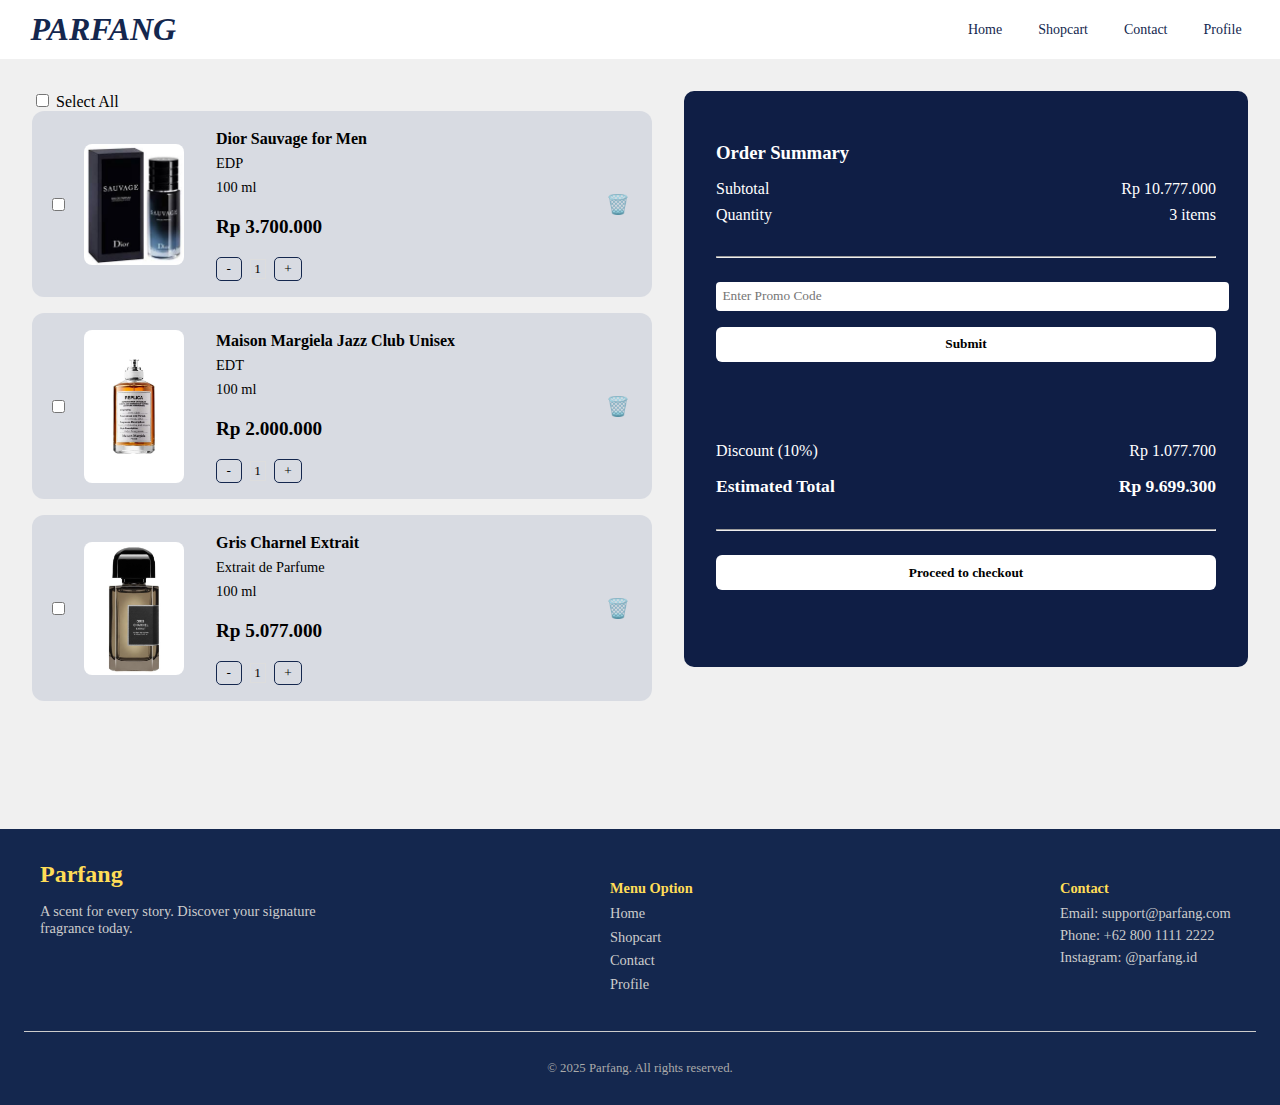
<file: shopcart.html>
<!DOCTYPE html>
<html lang="en">
<head>
    <meta charset="UTF-8">
    <meta name="viewport" content="width=device-width, initial-scale=1.0">
    <title>PARFANG</title>
    <link rel="preconnect" href="https://fonts.googleapis.com">
    <link rel="stylesheet" href="style.css">
</head>
<body>
    <!-- Header -->
    <header>
        <nav class="navbar">
            <div class="brand">Parfang</div>
            <ul class="nav-links">
                <li><a href="index.html">Home</a></li>
                <li><a href="#">Shopcart</a></li>
                <li><a href="contact.html">Contact</a></li>
                <li><a href="profile.html">Profile</a></li>
            </ul>
        </nav>
    </header>

    <!-- Main -->
    <div class="shopcart-container">
        <!-- List Cart -->
        <div class="cart-items">
            <label class="select-all">
                <input type="checkbox" /> Select All
            </label>
            <div class="cart-item">
                <input type="checkbox" />
                <img src="images/men/diorsauvage.jpg" alt="Dior Sauvage" />
                <div class="item-details">
                    <h4>Dior Sauvage for Men</h4>
                    <p>EDP</p>
                    <p>100 ml</p>
                    <p class="price">Rp 3.700.000</p>
                    <div class="quantity-control">
                    <button>-</button>
                    <input type="text" value="1" readonly />
                    <button>+</button>
                    </div>
                </div>
                <button class="delete-btn">🗑️</button>
            </div>
            <div class="cart-item">
                <input type="checkbox" />
                <img src="images/unisex/maisonmargiela.webp" alt="Maison Margiela" />
                <div class="item-details">
                    <h4>Maison Margiela Jazz Club Unisex</h4>
                    <p>EDT</p>
                    <p>100 ml</p>
                    <p class="price">Rp 2.000.000</p>
                    <div class="quantity-control">
                    <button>-</button>
                    <input type="text" value="1" readonly />
                    <button>+</button>
                    </div>
                </div>
                <button class="delete-btn">🗑️</button>
            </div>
            <div class="cart-item">
                <input type="checkbox" />
                <img src="images/niche/Gris Charnel Extrait Extrait.jpg" alt="Gris Charnel" />
                <div class="item-details">
                    <h4>Gris Charnel Extrait</h4>
                    <p>Extrait de Parfume</p>
                    <p>100 ml</p>
                    <p class="price">Rp 5.077.000</p>
                    <div class="quantity-control">
                    <button>-</button>
                    <input type="text" value="1" readonly />
                    <button>+</button>
                    </div>
                </div>
                <button class="delete-btn">🗑️</button>
            </div>

        </div>

        <!-- Kanan: Order Summary -->
        <div class="order-summary">
            <h3>Order Summary</h3>
            <div class="summary-item">
                <span>Subtotal</span>
                <span>Rp 10.777.000</span>
            </div>
            <div class="summary-item">
                <span>Quantity</span>
                <span>3 items</span>
            </div>
            <hr class="line">

            <input type="text" placeholder="Enter Promo Code" class="promo-input" />
            <button class="submit-btn">Submit</button>

            <div class="summary-discount">
                <span>Discount (10%)</span>
                <span>Rp 1.077.700</span>
            </div>

            <div class="summary-item total">
                <strong>Estimated Total</strong>
                <strong>Rp 9.699.300</strong>
            </div>
            <hr class="line">

            <button class="checkout-btn">Proceed to checkout</button>
        </div>
    </div>

    <!-- FOOTER -->
    <footer class="footer">
        <div class="footer-container">
            <div class="footer-brand">
            <h2>Parfang</h2>
            <p>A scent for every story. Discover your signature fragrance today.</p>
            </div>
            
            <div class="footer-links">
            <h4>Menu Option</h4>
            <ul>
                <li><a href="#">Home</a></li>
                <li><a href="shopcart.html">Shopcart</a></li>
                <li><a href="contact.html">Contact</a></li>
                <li><a href="profile.html">Profile</a></li>
            </ul>
            </div>
            
            <div class="footer-contact">
                <h4>Contact</h4>
                <p>Email: support@parfang.com</p>
                <p>Phone: +62 800 1111 2222</p>
                <p>Instagram: @parfang.id</p>
            </div>
        </div>

        <div class="footer-bottom">
            <p>&copy; 2025 Parfang. All rights reserved.</p>
        </div>
    </footer>
</body>
</html>
</file>
<file: style.css>
* {
    font-family: 'Poppins';
}

html {
    scroll-behavior: smooth;
}

body {
    margin: 0;
    background-color: #f0f0f0;
}

/* INDEX PAGE */
.navbar {
    background-color: white;
    color: #14274E;
    padding: 0.7rem 1.9rem;
    display: flex;
    justify-content: space-between;
    gap: 1.5rem;
    font-size: 14px;
    align-items: center;
}

.brand {
  font-size: 2rem;
  font-weight: bold;
  text-transform: uppercase;
  font-style: italic;
}

.nav-links {
  list-style: none;
  display: flex;
  gap: 20px;
  margin: 0;
  padding: 0;
}

.nav-links li a {
  text-decoration: none;
  color: #14274E;
  font-weight: 500;
  position: relative;
  padding: 0.5rem 0.5rem;
}

.nav-links li a:hover {
    background-color: #14274E;
    color: #ffdd57;
    transition: 0.2s ease-out;
}

.search-container {
    background-color: white;
    padding: 20px 30px;
    border: 2px solid #d8d8d8;
}

.search-bar {
    max-width: 700px;
    margin: auto;
    display: flex;
    background: white;
    border-radius: 10px;
    overflow: hidden;
    border: 1px solid #ccc;
}

.search-bar select {
    border: none;
    padding: 10px;
    background: #f5f5f5;
    border-right: 1px solid #ccc;
    font-size: 0.9rem;
}

.search-bar input {
    flex: 1;
    border: none;
    padding: 10px;
    font-size: 14px;
    outline: none;
}

.search-bar input:hover{
    padding: 15px;
    font-size: 20px;
    transition: 0.2s;
    background-color: #14274E;
    color: #F1F6F9;
}

.search-bar .icon {
    padding: 10px;
    color: #666;
}

/* Banner */
.banner {
    width: 100%;
    max-height: 42rem;
    overflow: hidden;
}

.banner img {
    width: 100%;
    height: auto;
    display: block;
}

.category {
    position: sticky;
    top: 0;
    z-index: 999;
    display: flex;
    justify-content: center;
    flex-wrap: wrap;
    gap: 10px;
    padding: 1rem;
    background: white;
    box-shadow: 0 2px 5px rgba(0,0,0,0.1);
}

.category a {
    flex: 1 1 9.8rem;
    position: relative;
    display: inline-block;
    max-width: 5rem;
    text-decoration: none;
    color: #14274E;
    font-weight: bold;
    font-size: 1rem;
    text-transform: uppercase;
    padding: 10px;
    text-align: center;
}

.category a::after {
  content: '';
  position: absolute;
  left: 50%;
  bottom: 10px;
  width: 0;
  height: 2px;
  background-color: #0a0a23;
  transition: all 0.3s ease;
  transform: translateX(-50%);
}

.category a:hover::after {
    width: 80%;
}

.men, .women, .niche, .unisex, .decant, .local {
    min-height: 100vh;
    display: flex;
    flex-direction: column;
}

.content {
    padding-left: 1.5rem;
    font-size: 1.5rem;
    margin-bottom: 3rem;
    margin-top: 3.5rem;
}

.content h1 {
    margin-bottom: .5rem;
    color: #14274E;
}

.product-row {
    display: flex;
    flex-wrap: wrap;
    gap: 2rem;
}

.product-card {
    width: 250px;
    background-color: #fff;
    border-radius: 8px;
    overflow: hidden;
    box-shadow: 0 4px 8px rgba(0, 0, 0, 0.15);
    text-align: center;
    transition: transform 0.3s ease;
}

.product-card:hover {
    transform: translateY(-5px);
}

.product-image {
    position: relative;
    padding: 1rem;
    text-align: center;
}

.product-card img {
    width: 100%;
    height: 150px;
    object-fit: contain;
}

.wishlist {
    position: absolute;
    top: 10px;
    right: 10px;
    background: white;
    border: none;
    font-size: 1.2rem;
    cursor: pointer;
}

.product-info {
    padding: 0 1rem 1rem;
}

.product-name {
    font-size: 1rem;
    font-weight: 600;
    color: #14274E;
    text-align: left;
}

.product-price {
    font-size: .8rem;
    color: #14274E;
    text-align: left;
    margin-top: 10px;
}

.product-button {
    background-color: #14274E;
    color: #fff;
    border: none;
    padding: 8px 16px;
    margin-bottom: 1rem;
    border-radius: 5px;
    font-weight: 500;
    cursor: pointer;
    transition: background-color 0.2s ease;
}

.product-button:hover {
    background-color: #374c79;
}

.add-to-cart {
    width: 100%;
    position: relative;
    display: inline-block;
    padding: 8px;
    color: #14274E;
    background: transparent;
    border: 1.5px solid #14274E;
    border-radius: 6px;
    font-weight: bold;
    overflow: hidden;
    z-index: 1;
    transition: color 0.3s ease;
}

.add-to-cart::before {
    content: "";
    position: absolute;
    top: 0;
    left: 0;
    width: 0%;
    height: 100%;
    background-color: #14274E;
    z-index: -1;
    transition: width 0.4s ease;
}

.add-to-cart:hover::before {
    width: 100%;
}

.add-to-cart:hover {
    color: white;
}

/* FOOTER */
.footer {
    background-color: #14274E;
    color: white;
    padding: 2rem 1.5rem 1rem;
    font-size: 0.9rem;
    margin-top: 5rem;
}

.footer-container {
    display: flex;
    flex-wrap: wrap;
    justify-content: space-between;
    gap: 2rem;
    max-width: 1200px;
    margin: auto;
}

.footer-brand h2 {
    margin: 0 0 0.5rem;
    font-size: 1.5rem;
    color: #ffdd57;
}

.footer-brand p {
    max-width: 300px;
    color: #ccc;
}

.footer-links,
.footer-contact {
    min-width: 180px;
}

.footer-links h4,
.footer-contact h4 {
    margin-bottom: 0.5rem;
    color: #ffdd57;
}

.footer-links ul {
    list-style: none;
    padding: 0;
    margin: 0;
}

.footer-links li {
    margin-bottom: 0.4rem;
}

.footer-links a {
    text-decoration: none;
    color: #ccc;
    transition: color 0.3s;
}

.footer-links a:hover {
    color: #ffdd57;
    font-size: 1rem;
    margin-left: 5px;
    transition: 0.2s;
    margin-bottom: 0;
}

.footer-contact p {
    margin: 0.3rem 0;
    color: #ccc;
}

.footer-bottom {
    text-align: center;
    margin-top: 2rem;
    border-top: 1px solid #ccc;
    padding-top: 1rem;
    font-size: 0.8rem;
    color: #aaa;
}


/* SHOPCART PAGE */
.shopcart-container {
    display: flex;
    gap: 2rem;
    padding: 2rem;
    font-family: sans-serif;
}

.cart-items {
    flex: 2;
}

.cart-item {
    display: flex;
    align-items: center;
    background: #D8DBE2;
    border-radius: 12px;
    padding: 1rem;
    margin-bottom: 1rem;
    gap: 1rem;
}

.cart-item img {
    width: 100px;
    height: auto;
    border-radius: 8px;
    background: white;
}

.item-details {
    flex: 1;
    display: flex;
    flex-direction: column;
    gap: 2px;
    margin-left: 1rem;
}

.item-details h4,
.item-details p {
    margin: 0;
    line-height: 1.5;
    font-size: 0.9rem;
}

.item-details h4 {
    margin: 0;
    font-size: 1rem;
}

.item-details .price {
    font-weight: bold;
    margin: 0.8rem 0;
    font-size: 1.2rem;
}

.quantity-control {
    display: flex;
    gap: 0.5rem;
    align-items: center;
}

.quantity-control button {
    padding: 0.2rem 0.6rem;
    border: none;
    background: #ccc;
    cursor: pointer;
    background-color: transparent;
    border: 1.5px solid #14274E;
    border-radius: 5px;
}

.quantity-control input {
    width: 10px;
    text-align: center;
    border: 1px solid #ddd;
    background-color: transparent;
}

.delete-btn {
    background: none;
    border: none;
    font-size: 1.2rem;
    color: red;
    cursor: pointer;
}

.order-summary {
    flex: 0 0 500px;
    background: #0f1e45;
    color: white;
    padding: 2rem;
    height: 32rem;
    align-self: flex-start;
    border-radius: 10px;
}

.order-summary h3 {
    margin-bottom: 1rem;
}

.summary-item {
    display: flex;
    justify-content: space-between;
    margin: 0.5rem 0;
}

.summary-discount {
    display: flex;
    justify-content: space-between;
    margin-top: 5rem;
}

.summary-item.total {
    font-size: 1.1rem;
    margin-top: 1rem;
}

.promo-input {
    width: 100%;
    padding: 0.4rem;
    margin: 1rem 0;
    border-radius: 4px;
    border: none;
}

.submit-btn,
.checkout-btn {
    width: 100%;
    padding: 0.6rem;
    background: white;
    color: black;
    font-weight: bold;
    border: none;
    border-radius: 6px;
    cursor: pointer;
}

.checkout-btn {
    margin-top: 1rem;
}

.line {
    margin-top: 2rem;
    margin-bottom: 0.5rem;
}

/* CONTACT PAGE */
.contact-section {
    max-width: 700px;
    margin: 4rem auto;
    background: #D8DBE2;
    padding: 2rem;
    border-radius: 10px;
    box-shadow: 8px 8px 5px rgba(0, 0, 0, 0.1);
}

.section-title {
    display: flex;
    align-items: center;
    justify-content: center;
    gap: 0.5rem;
    font-size: 1.4rem;
    font-weight: 600;
    color: #14274E;
    margin-bottom: 2rem;
}

.section-title i {
    font-size: 1.5rem;
    color: #14274E;
}

.form-group {
    display: flex;
    flex-direction: column;
    margin-bottom: 1.5rem;
}

.form-group label {
    margin-bottom: 0.5rem;
    font-weight: 500;
    color: #14274E;
    font-size: 0.95rem;
}

.form-control {
    padding: 0.6rem;
    border-radius: 5px;
    border: 1.5px solid #14274E;
    background-color: #e3e6ed;
    font-size: 0.9rem;
}

.form-control::placeholder {
    color: #888;
    font-style: italic;
}

.double-input {
    display: flex;
    gap: 1rem;
}

.double-input .form-group {
    flex: 1;
}

.btn {
    background: #14274E;
    color: white;
    padding: 0.6rem 1.2rem;
    border: none;
    border-radius: 6px;
    font-weight: bold;
    cursor: pointer;
    transition: background 0.3s ease;
}

.btn:hover {
    background: #374c79;
}

/* PROFILE PAGE */
.profile-header {
    display: flex;
    align-items: center;
    justify-content: center;
    gap: 2rem;
    background-color: white;
    padding: 2rem;
    border-bottom: 1px solid #ccc;
    border-top: 1px solid #ccc;
}

.profile-pic {
    width: 120px;
    height: 120px;
    object-fit: cover;
    border-radius: 50%;
    border: 3px solid #ccc;
}

.profile-info {
    display: flex;
    flex-direction: column;
    justify-content: center;
    line-height: 1;
}

.profile-info h2 {
    margin: 0;
    font-size: 1.6rem;
    color: #14274E;
}

.profile-info .description {
    color: #444;
    font-size: 0.95rem;
    margin-top: 0.3rem;
    margin-bottom: 1rem;
}

.profile-info .joined-date {
    color: #999;
    font-size: 0.85rem;
}

.favourite-section {
    padding: 2rem;
    background-color: #e0e3ea;
    min-height: 100vh;
}

.favourite-section h3 {
    font-size: 1.4rem;
    color: #14274E;
    margin-bottom: 0.3rem;
}

.item-count {
    font-size: 0.9rem;
    color: #666;
    margin-bottom: 1.5rem;
}
</file>
